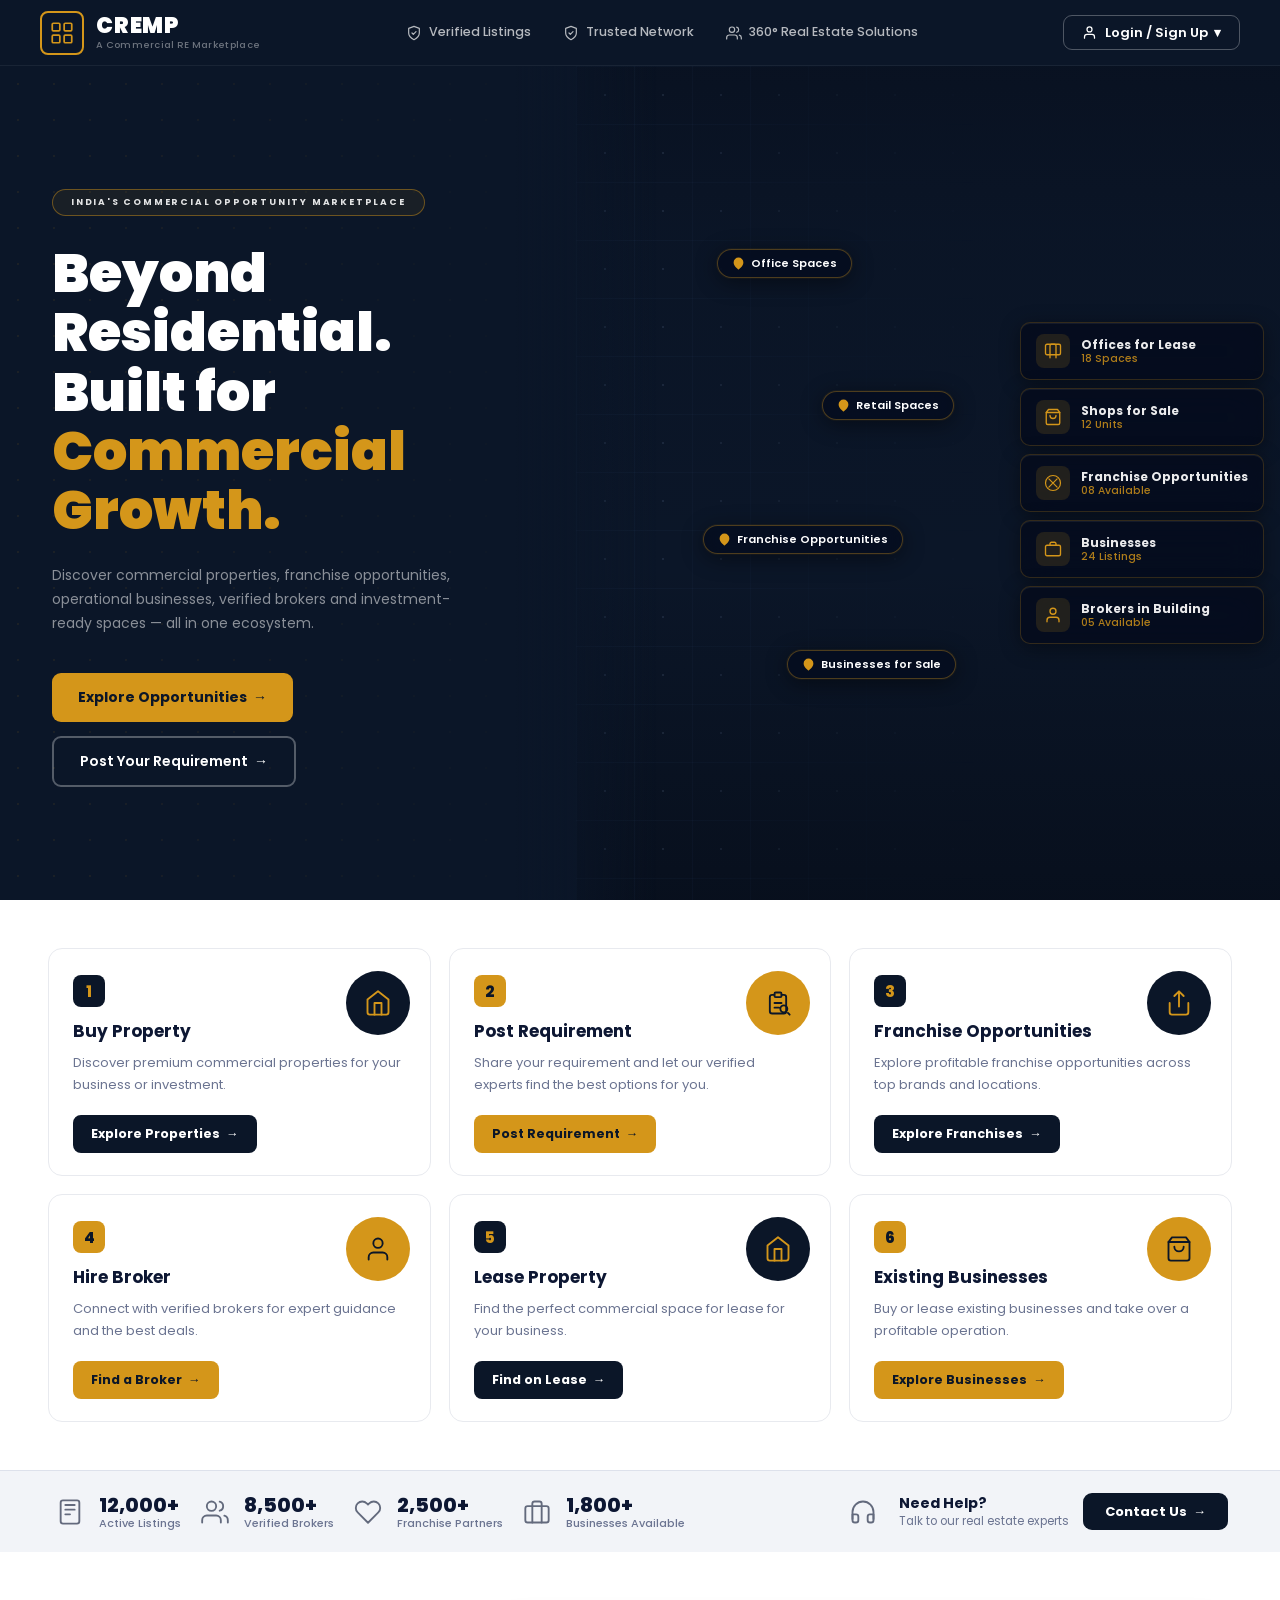
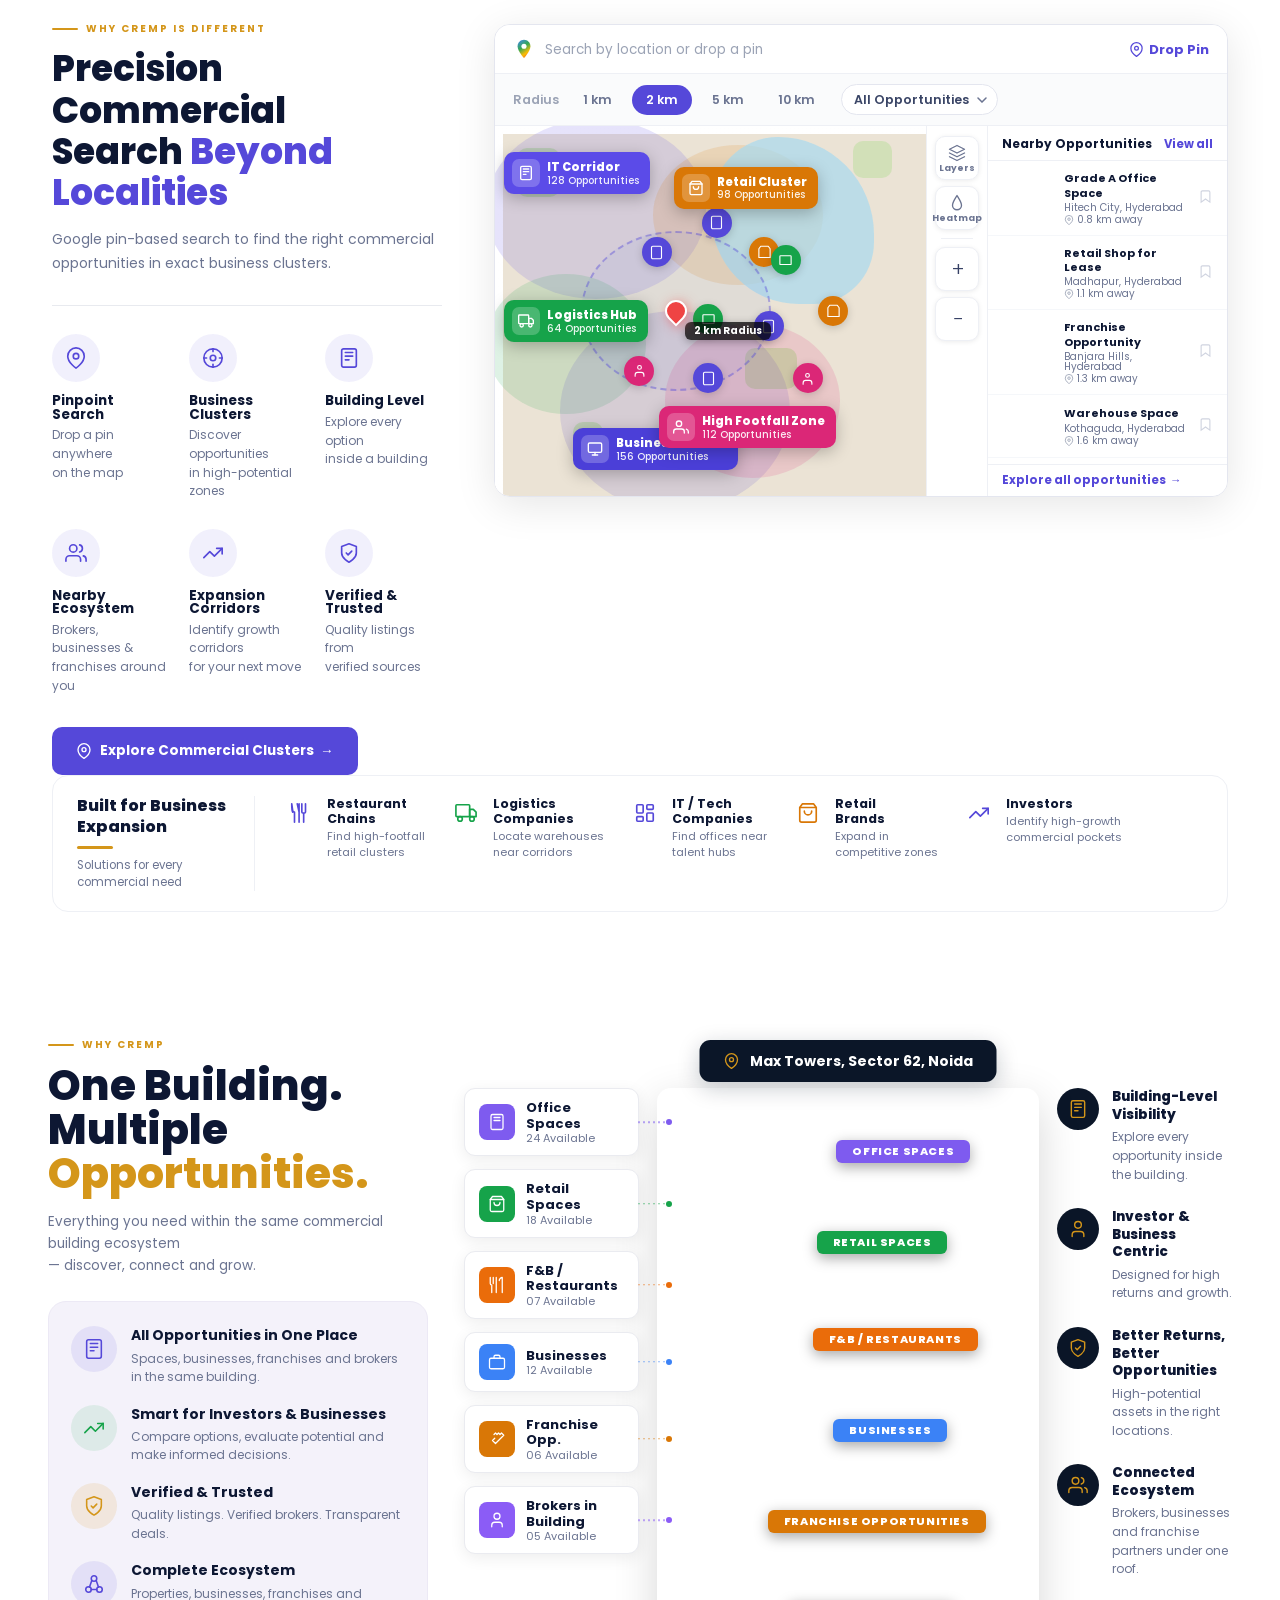
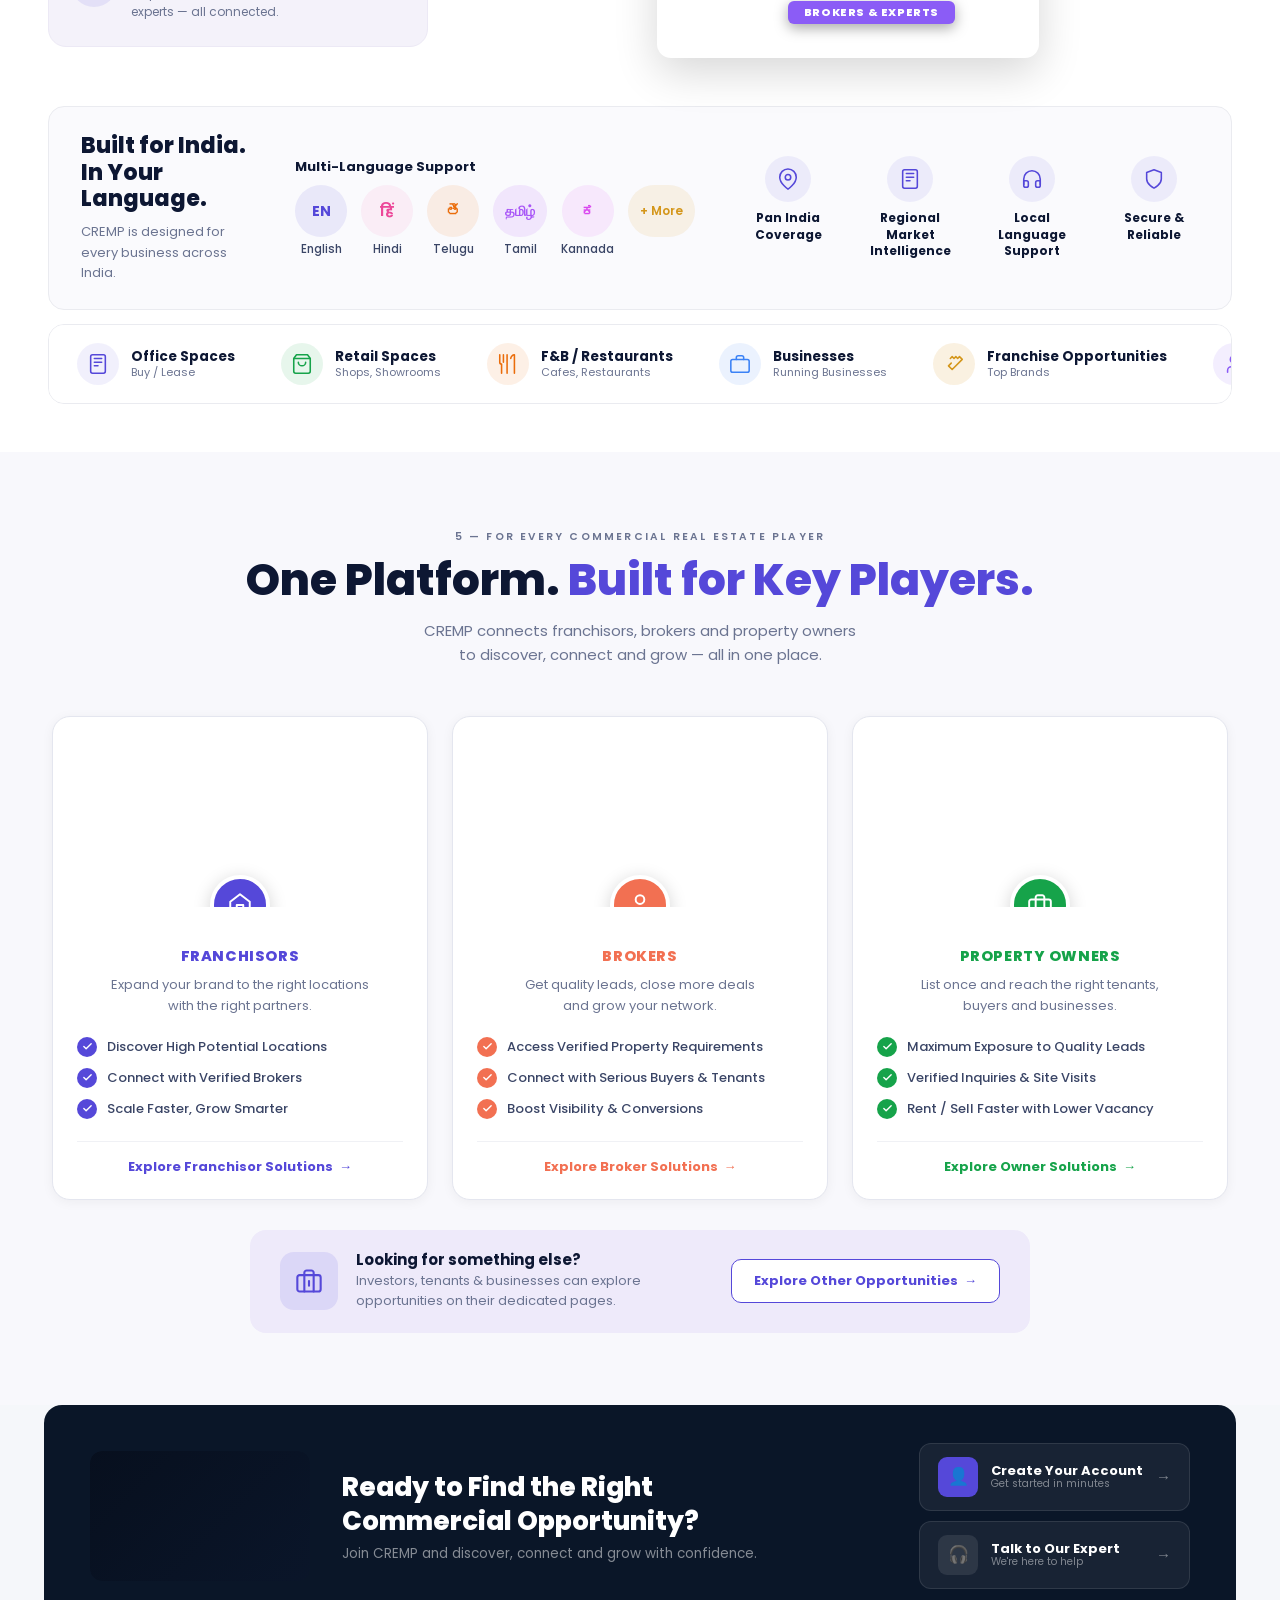
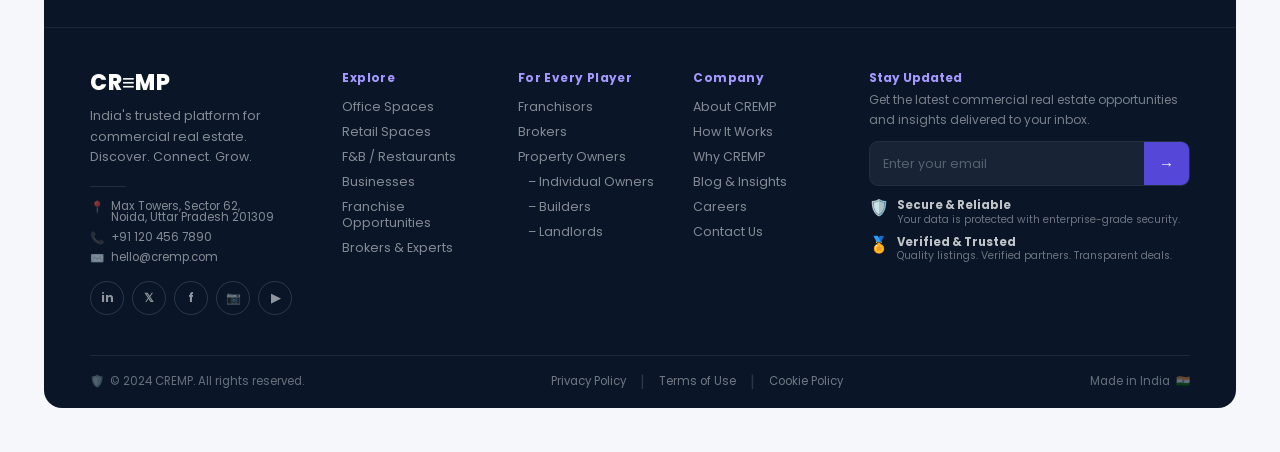
<file: cremp_homepage.html>
<!DOCTYPE html>
<html lang="en">
<head>
<meta charset="UTF-8">
<meta name="viewport" content="width=device-width, initial-scale=1.0">
<title>CREMP – A Commercial RE Marketplace</title>
<link href="https://fonts.googleapis.com/css2?family=Poppins:wght@400;500;600;700;800;900&display=swap" rel="stylesheet">
<style>
*,*::before,*::after{box-sizing:border-box;margin:0;padding:0}
html{scroll-behavior:smooth}
body{font-family:'Poppins',sans-serif;background:#fff;color:#0D1733;overflow-x:hidden;line-height:1}
a{text-decoration:none;color:inherit}
button{font-family:inherit;cursor:pointer}

:root{
  --c-nav:    #0B1628;
  --c-hero:   #0B1628;
  --c-footer: #0A1628;
  --c-gold:   #D4961A;
  --c-gold2:  #E8AA22;
  --c-purple: #5548D9;
  --c-purple2:#6655EE;
  --c-purpleL:#A599FF;
  --c-light:  #F5F7FA;
  --c-border: #E2E6EE;
  --c-t1:     #0D1733;
  --c-t2:     #3A4566;
  --c-t3:     #6B7491;
  --c-green:  #16A34A;
  --c-orange: #EA6C0A;
  --r-sm:8px;--r-md:12px;--r-lg:16px;--r-xl:20px;
  --sh-card:0 4px 24px rgba(0,0,0,.07);
  --sh-hover:0 8px 36px rgba(0,0,0,.11);
}
::-webkit-scrollbar{width:5px}
::-webkit-scrollbar-track{background:#0B1628}
::-webkit-scrollbar-thumb{background:#D4961A;border-radius:3px}

/* ═══ NAVBAR ═══ */
.navbar{
  position:sticky;top:0;z-index:1000;
  height:66px;background:#0B1628;
  border-bottom:1px solid rgba(255,255,255,.06);
  display:flex;align-items:center;justify-content:space-between;
  padding:0 40px;
}
.logo{display:flex;align-items:center;gap:12px}
.logo-box{
  width:44px;height:44px;border-radius:8px;
  border:2px solid var(--c-gold);
  display:grid;place-items:center;flex-shrink:0;
}
.logo-box svg{width:26px;height:26px;stroke:var(--c-gold);fill:none;stroke-width:1.6;stroke-linecap:round;stroke-linejoin:round}
.logo-copy{display:flex;flex-direction:column}
.logo-name{font-size:22px;font-weight:900;color:#fff;letter-spacing:.8px;line-height:1}
.logo-tagline{font-size:9.5px;font-weight:500;color:rgba(255,255,255,.4);letter-spacing:.3px;margin-top:3px}

.nav-mid{display:flex;align-items:center;gap:32px}
.nav-badge{display:flex;align-items:center;gap:7px;font-size:12.5px;font-weight:500;color:rgba(255,255,255,.7)}
.nav-badge svg{width:16px;height:16px;stroke:rgba(255,255,255,.7);fill:none;stroke-width:1.8;stroke-linecap:round;stroke-linejoin:round;flex-shrink:0}

.nav-login{
  display:flex;align-items:center;gap:8px;
  font-size:13px;font-weight:600;color:#fff;
  border:1.5px solid rgba(255,255,255,.28);
  border-radius:9px;padding:9px 18px;cursor:pointer;
  transition:border-color .2s,color .2s;
}
.nav-login svg{width:15px;height:15px;stroke:#fff;fill:none;stroke-width:2;stroke-linecap:round;stroke-linejoin:round;flex-shrink:0}
.nav-login:hover{border-color:var(--c-gold);color:var(--c-gold)}

/* ═══ HERO ═══ */
.hero{
  background:#0B1628;
  min-height:calc(100vh - 66px);
  display:grid;grid-template-columns:45fr 55fr;
  position:relative;overflow:hidden;
}
/* Subtle dot-grid texture on left panel */
.hero::before{
  content:'';position:absolute;left:0;top:0;width:55%;height:100%;
  background-image:radial-gradient(circle,rgba(212,150,26,.12) 1px,transparent 1px);
  background-size:36px 36px;
  pointer-events:none;z-index:1;
  -webkit-mask-image:linear-gradient(90deg,rgba(0,0,0,.7) 0%,transparent 90%);
  mask-image:linear-gradient(90deg,rgba(0,0,0,.7) 0%,transparent 90%);
}
/* Left text area */
.hero-left{
  padding:72px 36px 62px 52px;
  display:flex;flex-direction:column;justify-content:center;
  z-index:3;position:relative;
}
/* Blend edge into right photo */
.hero-left::after{
  content:'';
  position:absolute;right:-80px;top:0;bottom:0;width:140px;
  background:linear-gradient(90deg,#0B1628 0%,transparent 100%);
  z-index:1;pointer-events:none;
}

.hero-pill{
  display:inline-flex;align-items:center;
  border:1.5px solid rgba(212,150,26,.45);
  background:rgba(212,150,26,.07);
  color:rgba(255,255,255,.88);
  font-size:9px;font-weight:700;letter-spacing:1.8px;
  padding:8px 18px;border-radius:100px;
  width:fit-content;margin-bottom:28px;
}
.hero-h1{
  font-size:54px;font-weight:900;
  line-height:1.1;margin-bottom:22px;color:#fff;
}
.hero-h1 .gold{color:var(--c-gold)}
.hero-desc{
  font-size:14px;font-weight:400;line-height:1.72;
  color:rgba(255,255,255,.52);
  max-width:420px;margin-bottom:38px;
}
.hero-ctas{display:flex;gap:14px;flex-wrap:wrap;align-items:center}
.btn-gold{
  display:inline-flex;align-items:center;gap:8px;
  background:var(--c-gold);color:#0B1628;
  font-size:14px;font-weight:700;
  padding:14px 26px;border-radius:9px;border:none;cursor:pointer;
  transition:background .2s,transform .15s;
}
.btn-gold:hover{background:var(--c-gold2);transform:translateY(-1px)}
.btn-ghost{
  display:inline-flex;align-items:center;gap:8px;
  background:transparent;color:#fff;
  font-size:14px;font-weight:600;
  padding:13px 26px;border-radius:9px;
  border:2px solid rgba(255,255,255,.3);cursor:pointer;
  transition:border-color .2s;
}
.btn-ghost:hover{border-color:rgba(255,255,255,.65)}

/* Right — building photo */
.hero-right{position:relative;overflow:hidden;z-index:2}

.hero-map-bg{
  position:absolute;inset:0;
  background:url('https://images.unsplash.com/photo-1486406146926-c627a92ad1ab?w=1400&q=90&fit=crop') center 30% / cover no-repeat;
}
/* Left edge dark blend — stronger to merge text area */
.hero-map-bg::before{
  content:'';position:absolute;inset:0;
  background:linear-gradient(90deg,#0B1628 0%,rgba(11,22,40,.72) 22%,rgba(11,22,40,.28) 48%,rgba(11,22,40,.08) 68%,transparent 100%);
}
/* Subtle top/bottom vignette + slight overall darkening for card legibility */
.hero-map-bg::after{
  content:'';position:absolute;inset:0;
  background:linear-gradient(180deg,rgba(7,14,28,.55) 0%,rgba(7,14,28,.15) 20%,transparent 60%,rgba(5,10,20,.55) 100%);
}
/* Map network grid overlay */
.hero-building{
  position:absolute;inset:0;z-index:2;pointer-events:none;
  background-image:
    radial-gradient(circle,rgba(180,210,255,.2) 1.5px,transparent 1.5px),
    linear-gradient(rgba(120,170,255,.07) 1px,transparent 1px),
    linear-gradient(90deg,rgba(120,170,255,.07) 1px,transparent 1px);
  background-size:58px 58px,58px 58px,58px 58px;
  mask-image:linear-gradient(90deg,rgba(0,0,0,.65) 0%,rgba(0,0,0,.2) 35%,transparent 60%);
  -webkit-mask-image:linear-gradient(90deg,rgba(0,0,0,.65) 0%,rgba(0,0,0,.2) 35%,transparent 60%);
}

/* Map pin labels */
.map-pin{
  position:absolute;z-index:4;
  display:inline-flex;align-items:center;gap:6px;
  background:rgba(6,13,30,.82);
  -webkit-backdrop-filter:blur(12px) saturate(1.4);
  backdrop-filter:blur(12px) saturate(1.4);
  border:1px solid rgba(212,150,26,.35);
  color:#fff;font-size:11px;font-weight:600;
  padding:7px 14px;border-radius:100px;
  white-space:nowrap;box-shadow:0 4px 22px rgba(0,0,0,.45),0 0 0 1px rgba(212,150,26,.08);
  animation:pinBob 3s ease-in-out infinite;
}
.map-pin svg{width:13px;height:13px;fill:var(--c-gold);flex-shrink:0}
.hmp1{top:22%;left:20%;animation-delay:0s}
.hmp2{top:39%;left:35%;animation-delay:.55s}
.hmp3{top:55%;left:18%;animation-delay:1.1s}
.hmp4{top:70%;left:30%;animation-delay:1.65s}
@keyframes pinBob{0%,100%{transform:translateY(0)}50%{transform:translateY(-6px)}}

/* Side glassmorphism cards */
.hero-sidecards{
  position:absolute;right:16px;top:50%;transform:translateY(-50%);
  display:flex;flex-direction:column;gap:8px;z-index:5;
}
.hsc{
  background:rgba(5,12,28,.82);
  -webkit-backdrop-filter:blur(18px) saturate(1.5);
  backdrop-filter:blur(18px) saturate(1.5);
  border:1px solid rgba(212,150,26,.22);
  border-radius:10px;padding:11px 15px;
  display:flex;align-items:center;gap:11px;min-width:208px;
  cursor:pointer;animation:slideIn .5s ease both;
  box-shadow:0 4px 20px rgba(0,0,0,.4),inset 0 1px 0 rgba(255,255,255,.06);
  transition:background .2s,border-color .2s,box-shadow .2s;
}
.hsc:hover{background:rgba(12,24,52,.92);border-color:rgba(212,150,26,.5);box-shadow:0 6px 28px rgba(0,0,0,.5),inset 0 1px 0 rgba(255,255,255,.08)}
.hsc:nth-child(1){animation-delay:.18s}
.hsc:nth-child(2){animation-delay:.28s}
.hsc:nth-child(3){animation-delay:.38s}
.hsc:nth-child(4){animation-delay:.48s}
.hsc:nth-child(5){animation-delay:.58s}
@keyframes slideIn{from{opacity:0;transform:translateX(24px)}to{opacity:1;transform:translateX(0)}}
.hsc-ico{
  width:34px;height:34px;border-radius:8px;
  background:rgba(212,150,26,.14);
  display:grid;place-items:center;flex-shrink:0;
}
.hsc-ico svg{width:18px;height:18px;stroke:var(--c-gold);fill:none;stroke-width:1.8;stroke-linecap:round;stroke-linejoin:round}
.hsc-label{font-size:12px;font-weight:700;color:rgba(255,255,255,.92);line-height:1.2}
.hsc-count{font-size:10.5px;font-weight:500;color:rgba(212,150,26,.82);margin-top:2px}

/* ═══ QUICK ACTIONS ═══ */
.qa-wrap{background:#fff;padding:48px 48px 48px}
.qa-grid{display:grid;grid-template-columns:repeat(3,1fr);gap:18px}
.qa-card{
  border:1.5px solid #E8EAEF;border-radius:14px;
  padding:26px 24px 22px;position:relative;overflow:hidden;
  transition:box-shadow .22s,transform .18s;cursor:pointer;background:#fff;
}
.qa-card:hover{box-shadow:0 10px 36px rgba(0,0,0,.1);transform:translateY(-3px)}
.qa-num{
  width:32px;height:32px;border-radius:8px;
  font-size:15px;font-weight:800;
  display:grid;place-items:center;margin-bottom:14px;
}
.qa-num.dark{background:#0B1628;color:var(--c-gold)}
.qa-num.gold{background:var(--c-gold);color:#0B1628}
.qa-icon{
  position:absolute;right:20px;top:22px;
  width:64px;height:64px;border-radius:50%;
  display:grid;place-items:center;
}
.qa-icon.dark{background:#0B1628}
.qa-icon.dark svg{stroke:var(--c-gold);fill:none;stroke-width:1.6;stroke-linecap:round;stroke-linejoin:round}
.qa-icon.gold{background:var(--c-gold)}
.qa-icon.gold svg{stroke:#0B1628;fill:none;stroke-width:1.6;stroke-linecap:round;stroke-linejoin:round}
.qa-icon svg{width:28px;height:28px}
.qa-card h3{font-size:17px;font-weight:700;color:#0D1733;margin-bottom:10px;line-height:1.25}
.qa-card p{font-size:13px;color:#6B7491;line-height:1.65;margin-bottom:20px}
.qa-btn{
  display:inline-flex;align-items:center;gap:7px;
  font-size:12.5px;font-weight:700;
  padding:10px 18px;border-radius:8px;border:none;cursor:pointer;
  transition:opacity .2s,transform .15s;
}
.qa-btn.dark{background:#0B1628;color:#fff}
.qa-btn.gold{background:var(--c-gold);color:#0B1628}
.qa-btn:hover{opacity:.86;transform:translateY(-1px)}

/* ═══ STATS BAR ═══ */
.stats-bar{
  background:#F2F4F8;border-top:1px solid #DDE1EB;
  padding:22px 52px;
  display:flex;align-items:center;justify-content:space-between;
  gap:16px;flex-wrap:wrap;
}
.stat{display:flex;align-items:center;gap:11px}
.stat-ico{width:36px;height:36px;display:grid;place-items:center;flex-shrink:0}
.stat-ico svg{width:28px;height:28px;stroke:#0D1733;fill:none;stroke-width:1.6;stroke-linecap:round;stroke-linejoin:round;opacity:.62}
.stat-num{font-size:20px;font-weight:800;color:#0D1733;line-height:1}
.stat-lbl{font-size:11px;font-weight:500;color:#6B7491;margin-top:3px}
.stat-cta{display:flex;align-items:center;gap:14px;margin-left:auto}
.stat-cta-copy strong{font-size:14.5px;font-weight:700;color:#0D1733;display:block;line-height:1.2}
.stat-cta-copy span{font-size:11.5px;color:#6B7491}
.btn-dark{
  display:inline-flex;align-items:center;gap:7px;
  background:#0B1628;color:#fff;
  font-size:13px;font-weight:700;
  padding:12px 22px;border-radius:9px;
  transition:background .2s;
}
.btn-dark:hover{background:#5548D9}

/* animation & responsive — consolidated at end of stylesheet */
.sec-tag{
  display:flex;align-items:center;gap:8px;
  font-size:10px;font-weight:700;letter-spacing:2px;
  color:var(--c-gold);margin-bottom:14px;
}
.sec-tag::before{
  content:'';display:block;
  width:26px;height:2px;
  background:var(--c-gold);border-radius:2px;
}
.sec-h2{
  font-size:36px;font-weight:800;line-height:1.15;
  color:var(--c-t1);margin-bottom:14px;
}
.sec-h2 .purple{color:var(--c-purple)}
.sec-h2 .gold{color:var(--c-gold)}
.sec-p{
  font-size:14px;font-weight:400;line-height:1.7;
  color:var(--c-t3);margin-bottom:30px;
  max-width:440px;
}

/*══════════════════════════════════════════════
/*══════════════════════════════════════════════
  5. SECTION 2 — PRECISION MAP  (exact screenshot)
══════════════════════════════════════════════*/
.s2{background:#fff;padding:72px 52px 0}
.s2-inner{display:grid;grid-template-columns:390px 1fr;gap:52px;align-items:start}

/* Left panel */
.s2-divider{height:1px;background:#E8EAEF;margin:22px 0 28px}
.feat-grid{display:grid;grid-template-columns:1fr 1fr 1fr;gap:28px 20px;margin-bottom:32px}
.feat-item{display:flex;flex-direction:column;gap:0}
.feat-ico-wrap{width:48px;height:48px;border-radius:50%;background:rgba(85,72,217,.08);display:grid;place-items:center;margin-bottom:12px}
.feat-ico-wrap svg{width:22px;height:22px;stroke:var(--c-purple);fill:none;stroke-width:1.8;stroke-linecap:round;stroke-linejoin:round}
.feat-name{font-size:13.5px;font-weight:700;color:var(--c-t1);margin-bottom:5px}
.feat-desc{font-size:12px;font-weight:400;color:var(--c-t3);line-height:1.55}

.btn-purple{display:inline-flex;align-items:center;gap:8px;background:var(--c-purple);color:#fff;font-size:13.5px;font-weight:700;padding:14px 24px;border-radius:10px;border:none;cursor:pointer;transition:background .2s}
.btn-purple svg{width:16px;height:16px;stroke:#fff;fill:none;stroke-width:2;stroke-linecap:round;stroke-linejoin:round}
.btn-purple:hover{background:var(--c-purple2)}

/* Map Widget container */
.map-widget{border-radius:16px;overflow:hidden;border:1px solid #E4E6EF;box-shadow:0 8px 40px rgba(0,0,0,.1);background:#fff}

/* Search bar */
.mw-search{display:flex;align-items:center;justify-content:space-between;padding:13px 18px;background:#fff;border-bottom:1px solid #EEF0F5;gap:12px}
.mw-search-l{display:flex;align-items:center;gap:10px;flex:1}
.gmaps-ico{width:22px;height:22px;flex-shrink:0}
.mw-search-l p{font-size:13.5px;font-weight:400;color:#9BA3B5}
.mw-drop{display:flex;align-items:center;gap:5px;color:var(--c-purple);font-size:13px;font-weight:700;cursor:pointer;white-space:nowrap}
.mw-drop svg{width:15px;height:15px;stroke:var(--c-purple);fill:none;stroke-width:2;stroke-linecap:round;stroke-linejoin:round}

/* Radius bar */
.mw-radius{display:flex;align-items:center;gap:6px;padding:10px 18px;background:#FAFBFC;border-bottom:1px solid #EEF0F5;overflow-x:auto}
.mw-rlbl{font-size:12.5px;font-weight:600;color:#9BA3B5;white-space:nowrap;margin-right:4px}
.rad{padding:6px 14px;border-radius:100px;font-size:12.5px;font-weight:600;border:none;cursor:pointer;background:transparent;color:#6B7491;transition:all .15s;white-space:nowrap;font-family:inherit}
.rad.on{background:var(--c-purple);color:#fff}
.rad:not(.on):hover{background:#EEF0F5}
.mw-sel{margin-left:6px;padding:6px 28px 6px 12px;border-radius:100px;border:1.5px solid #E4E6EF;font-size:12.5px;font-weight:600;color:#3A4566;background:#fff url("data:image/svg+xml,%3Csvg xmlns='http://www.w3.org/2000/svg' width='10' height='6'%3E%3Cpath d='M1 1l4 4 4-4' stroke='%236B7491' stroke-width='1.5' fill='none' stroke-linecap='round'/%3E%3C/svg%3E") no-repeat right 10px center;-webkit-appearance:none;font-family:inherit;cursor:pointer}

/* Map body row */
.mw-body{display:flex;position:relative;height:370px;overflow:hidden}

/* Google Maps-style canvas */
.mw-canvas{flex:1;position:relative;overflow:hidden;background:#EBE3D5}
/* Roads */
.mw-canvas::before{
  content:'';position:absolute;inset:0;
  background:
    linear-gradient(rgba(255,255,255,.95) 0,rgba(255,255,255,.95) 8px,transparent 8px) 0 35%/100% 100%,
    linear-gradient(rgba(255,255,255,.95) 0,rgba(255,255,255,.95) 8px,transparent 8px) 0 58%/100% 100%,
    linear-gradient(rgba(255,255,255,.85) 0,rgba(255,255,255,.85) 5px,transparent 5px) 0 22%/100% 100%,
    linear-gradient(rgba(255,255,255,.85) 0,rgba(255,255,255,.85) 5px,transparent 5px) 0 78%/100% 100%,
    linear-gradient(90deg,rgba(255,255,255,.95) 0,rgba(255,255,255,.95) 8px,transparent 8px) 28% 0/100% 100%,
    linear-gradient(90deg,rgba(255,255,255,.95) 0,rgba(255,255,255,.95) 8px,transparent 8px) 52% 0/100% 100%,
    linear-gradient(90deg,rgba(255,255,255,.85) 0,rgba(255,255,255,.85) 5px,transparent 5px) 14% 0/100% 100%,
    linear-gradient(90deg,rgba(255,255,255,.85) 0,rgba(255,255,255,.85) 5px,transparent 5px) 68% 0/100% 100%,
    linear-gradient(90deg,rgba(255,255,255,.75) 0,rgba(255,255,255,.75) 3px,transparent 3px) 80% 0/100% 100%;
}
/* Water body */
.mw-canvas::after{content:'';position:absolute;top:3%;left:50%;width:38%;height:45%;background:rgba(168,218,240,.7);border-radius:42% 60% 38% 55%}
/* Parks */
.map-park{position:absolute;border-radius:10px;background:rgba(186,222,156,.65)}
.mpk1{top:6%;left:5%;width:10%;height:13%}
.mpk2{top:60%;left:58%;width:12%;height:11%}
.mpk3{top:80%;left:18%;width:7%;height:9%}
.mpk4{top:4%;right:8%;width:9%;height:10%;background:rgba(186,222,156,.5)}

/* Zone circles */
.map-zone{position:absolute;border-radius:50%;pointer-events:none}
.mz-it  {width:220px;height:180px;top:-2%;left:-2%;background:rgba(100,80,230,.16)}
.mz-ret {width:170px;height:140px;top:5%;right:24%;background:rgba(217,119,6,.14)}
.mz-log {width:160px;height:140px;top:40%;left:-2%;background:rgba(22,163,74,.14)}
.mz-biz {width:230px;height:200px;bottom:-4%;left:15%;background:rgba(70,60,200,.13)}
.mz-foot{width:175px;height:155px;bottom:5%;right:20%;background:rgba(219,39,119,.14)}
.mz-center{width:190px;height:160px;top:50%;left:42%;transform:translate(-50%,-50%);background:rgba(100,140,220,.08);border:2px dashed rgba(85,72,217,.4);z-index:2}

/* Red center pin */
.rad-dot{position:absolute;top:50%;left:42%;transform:translate(-50%,-50%);z-index:6}
.rd-inner{width:22px;height:22px;background:#EF4444;border-radius:50% 50% 50% 0;transform:rotate(-45deg);box-shadow:0 3px 12px rgba(239,68,68,.55);border:2.5px solid #fff}
.rad-lbl{position:absolute;top:53%;left:44%;background:rgba(0,0,0,.75);color:#fff;font-size:10px;font-weight:700;padding:4px 9px;border-radius:6px;white-space:nowrap;z-index:5;box-shadow:0 2px 8px rgba(0,0,0,.3)}

/* Cluster badges — with icon + name + count */
.cluster{position:absolute;z-index:5;display:flex;align-items:center;gap:7px;padding:7px 11px 7px 8px;border-radius:10px;color:#fff;box-shadow:0 4px 16px rgba(0,0,0,.25);cursor:pointer;transition:transform .15s;white-space:nowrap}
.cluster:hover{transform:scale(1.05)}
.cluster-ico{width:28px;height:28px;border-radius:7px;background:rgba(255,255,255,.22);display:grid;place-items:center;flex-shrink:0}
.cluster-ico svg{width:16px;height:16px;stroke:#fff;fill:none;stroke-width:2;stroke-linecap:round;stroke-linejoin:round}
.cl-name{font-size:11.5px;font-weight:800;line-height:1.2}
.cl-cnt{font-size:10px;font-weight:500;opacity:.9;margin-top:1px}
.cl-it  {background:#5B4BE8;top:7%;left:2%}
.cl-ret {background:#D97706;top:11%;right:25%}
.cl-log {background:#16A34A;top:47%;left:2%}
.cl-biz {background:#4B3FD8;bottom:7%;left:18%}
.cl-foot{background:#DB2777;bottom:13%;right:21%}

/* Scattered property icons */
.mico{position:absolute;z-index:4;width:30px;height:30px;border-radius:50%;background:#fff;display:grid;place-items:center;box-shadow:0 2px 8px rgba(0,0,0,.18);cursor:pointer;transition:transform .15s}
.mico:hover{transform:scale(1.2)}
.mico svg{width:15px;height:15px;stroke-width:1.8;stroke-linecap:round;stroke-linejoin:round;fill:none}
.mico.pu{background:#5548D9}.mico.pu svg{stroke:#fff}
.mico.am{background:#D97706}.mico.am svg{stroke:#fff}
.mico.gr{background:#16A34A}.mico.gr svg{stroke:#fff}
.mico.pk{background:#DB2777}.mico.pk svg{stroke:#fff}
.mico.wh svg{stroke:#5548D9}

/* Map controls */
.mw-ctrls{display:flex;flex-direction:column;gap:6px;padding:10px 8px;background:#fff;border-left:1px solid #EEF0F5;z-index:6;flex-shrink:0}
.mc{width:44px;height:44px;border-radius:10px;background:#fff;border:1px solid #EEF0F5;display:flex;flex-direction:column;align-items:center;justify-content:center;gap:2px;cursor:pointer;box-shadow:0 1px 5px rgba(0,0,0,.08);transition:background .15s;font-size:9px;font-weight:700;color:#6B7491}
.mc:hover{background:#F5F7FA}
.mc svg{width:18px;height:18px;stroke:#6B7491;fill:none;stroke-width:1.8;stroke-linecap:round;stroke-linejoin:round}
.mc-sep{height:1px;background:#EEF0F5;margin:2px 6px}
.mc-plus,.mc-minus{font-size:20px;font-weight:300;line-height:1;color:#374266;letter-spacing:-1px}

/* Nearby sidebar */
.mw-sidebar{width:240px;background:#fff;border-left:1px solid #EEF0F5;display:flex;flex-direction:column;z-index:5;flex-shrink:0}
.ms-hdr{padding:12px 14px 10px;display:flex;justify-content:space-between;align-items:center;border-bottom:1px solid #EEF0F5}
.ms-hdr-t{font-size:12px;font-weight:700;color:#0D1733}
.ms-hdr a{font-size:11.5px;color:var(--c-purple);font-weight:700}
.ms-list{flex:1;overflow-y:auto}
.ms-row{display:flex;align-items:center;gap:10px;padding:10px 14px;border-bottom:1px solid #F5F7FA;cursor:pointer;transition:background .15s}
.ms-row:hover{background:#F8F9FB}
.ms-thumb{width:52px;height:42px;border-radius:8px;flex-shrink:0;overflow:hidden;background-size:cover !important;background-position:center !important}
.ms-info{flex:1;min-width:0}
.ms-name{font-size:11px;font-weight:700;color:#0D1733;line-height:1.3;margin-bottom:3px}
.ms-city{font-size:10px;color:#6B7491;margin-bottom:2px}
.ms-dist{display:flex;align-items:center;gap:3px;font-size:10px;color:#6B7491}
.ms-dist svg{width:10px;height:10px;stroke:#9BA3B5;fill:none;stroke-width:2;flex-shrink:0}
.ms-bk svg{width:15px;height:15px;stroke:#D0D4E0;fill:none;stroke-width:1.8;flex-shrink:0}
.ms-foot{padding:10px 14px;border-top:1px solid #EEF0F5}
.ms-foot a{font-size:11.5px;font-weight:700;color:var(--c-purple);display:flex;align-items:center;gap:5px}

/* Bottom biz bar */
.biz-bar{background:#fff;border-top:1px solid #EEF0F5;padding:20px 24px;display:flex;align-items:flex-start;gap:0}
.bb-title{flex-shrink:0;padding-right:28px;border-right:1px solid #EEF0F5;margin-right:28px;min-width:148px}
.bb-title h4{font-size:16px;font-weight:800;color:#0D1733;line-height:1.3;margin-bottom:8px}
.bb-title-line{width:36px;height:3px;background:#D4961A;border-radius:2px;margin-bottom:8px}
.bb-title p{font-size:11.5px;color:#6B7491;line-height:1.5}
.bb-items{display:flex;gap:24px;flex-wrap:wrap;flex:1;align-items:flex-start}
.bb-item{display:flex;align-items:flex-start;gap:10px;flex-shrink:0}
.bb-ico{width:34px;height:34px;display:grid;place-items:center;flex-shrink:0}
.bb-ico svg{width:22px;height:22px;fill:none;stroke-width:1.8;stroke-linecap:round;stroke-linejoin:round}
.bb-ico.green svg{stroke:#16A34A}
.bb-ico.indigo svg{stroke:#5548D9}
.bb-ico.amber svg{stroke:#D97706}
.bbn{font-size:12.5px;font-weight:700;color:#0D1733;margin-bottom:3px;line-height:1.2}
.bbd{font-size:11px;color:#6B7491;line-height:1.45}
/*══════════════════════════════════════════════
  6. SECTION 3 — ONE BUILDING  (pixel-perfect)
══════════════════════════════════════════════*/
.s3{background:#fff;padding:48px 48px 0}

/* 2-column grid: left-text+features | right building photo */
.s3-grid{
  display:grid;
  grid-template-columns:380px 1fr;
  gap:36px;
  align-items:start;
  position:relative;
}

/* LEFT — text + feature card */
.s3-left{display:flex;flex-direction:column;gap:24px}
.s3-left .sec-tag{margin-bottom:14px}
.s3-left .sec-h2{font-size:42px;font-weight:800;line-height:1.05;margin-bottom:14px;color:var(--c-t1)}
.s3-left .sec-h2 .gold{color:var(--c-gold)}
.s3-left .sec-p{font-size:13.5px;color:var(--c-t3);line-height:1.65;margin-bottom:0;max-width:none}

/* Feature card */
.s3-feats-card{
  background:#F4F2FA;
  border-radius:18px;
  padding:24px 22px;
  border:1px solid #ECE9F5;
}
.s3-feats{display:flex;flex-direction:column;gap:18px}
.s3-feat{display:flex;align-items:flex-start;gap:14px}
.s3-feat-ico{
  width:46px;height:46px;border-radius:50%;
  background:rgba(85,72,217,.1);
  display:grid;place-items:center;flex-shrink:0;
}
.s3-feat-ico svg{width:22px;height:22px;stroke:var(--c-purple);fill:none;stroke-width:1.7;stroke-linecap:round;stroke-linejoin:round}
.s3-feat-ico.green{background:rgba(22,163,74,.1)}
.s3-feat-ico.green svg{stroke:var(--c-green)}
.s3-feat-ico.amber{background:rgba(212,150,26,.13)}
.s3-feat-ico.amber svg{stroke:var(--c-gold)}
.s3-feat-name{font-size:14px;font-weight:700;color:var(--c-t1);margin-bottom:5px;line-height:1.3}
.s3-feat-desc{font-size:12px;font-weight:400;color:var(--c-t3);line-height:1.55}

/* RIGHT — building visualization area */
.bldg-area{
  position:relative;
  display:grid;
  grid-template-columns:175px 1fr 175px;
  gap:18px;
  align-items:start;
  padding-top:12px;
}

/* Address pill — absolutely positioned at top of building image */
.bldg-addr{
  position:absolute;
  top:0;left:50%;transform:translateX(-50%);
  background:#0B1628;color:#fff;
  padding:13px 24px;border-radius:11px;
  display:inline-flex;align-items:center;gap:10px;
  font-size:14px;font-weight:700;
  box-shadow:0 6px 22px rgba(11,22,40,.22);
  z-index:10;white-space:nowrap;
}
.bldg-addr svg{width:16px;height:16px;stroke:var(--c-gold);fill:none;stroke-width:2;stroke-linecap:round;stroke-linejoin:round;flex-shrink:0}

/* Center column with building image */
.bldg-photo-wrap{
  position:relative;
  border-radius:14px;overflow:hidden;
  height:570px;
  box-shadow:0 14px 44px rgba(0,0,0,.16);
  background:url('https://images.unsplash.com/photo-1497366216548-37526070297c?w=900&q=85&fit=crop') center / cover no-repeat;
  margin-top:36px;
}

/* Floor banners overlaid on building */
.bldg-floor-lbl{
  position:absolute;
  padding:6px 16px;border-radius:6px;
  color:#fff;font-size:11px;font-weight:800;letter-spacing:.6px;
  text-transform:uppercase;
  box-shadow:0 4px 14px rgba(0,0,0,.35);
  z-index:3;white-space:nowrap;
}
.bfl-1{background:#7E5BEF;top:9%;right:18%}
.bfl-2{background:#16A34A;top:25%;right:24%}
.bfl-3{background:#EA6C0A;top:42%;right:16%}
.bfl-4{background:#3B82F6;top:58%;right:24%}
.bfl-5{background:#D97706;top:74%;right:14%}
.bfl-6{background:#8B5CF6;bottom:6%;right:22%}

/* Floor tag list (left column) */
.floor-list{display:flex;flex-direction:column;gap:13px;padding-top:36px;position:relative;z-index:5}
.floor-tag{
  background:#fff;border:1px solid #EAEBF0;
  border-radius:11px;padding:11px 14px;
  display:flex;align-items:center;gap:11px;
  box-shadow:0 4px 16px rgba(0,0,0,.07);
  cursor:pointer;transition:transform .15s,box-shadow .15s;
  position:relative;
}
.floor-tag:hover{transform:translateY(-2px);box-shadow:0 8px 22px rgba(0,0,0,.11)}

/* Dotted connector line going right from each tag */
.floor-tag::after{
  content:'';
  position:absolute;
  left:100%;top:50%;transform:translateY(-50%);
  width:30px;height:1.5px;
  background-image:linear-gradient(to right,currentColor 50%,transparent 50%);
  background-size:5px 1.5px;background-repeat:repeat-x;
  opacity:.55;
}
/* Round dot on the line tip */
.floor-tag::before{
  content:'';
  position:absolute;
  left:calc(100% + 28px);top:50%;transform:translateY(-50%);
  width:6px;height:6px;border-radius:50%;
  background:currentColor;
}

.ftag-ico{
  width:36px;height:36px;border-radius:8px;
  display:grid;place-items:center;flex-shrink:0;
}
.ftag-ico svg{width:18px;height:18px;stroke:#fff;fill:none;stroke-width:1.7;stroke-linecap:round;stroke-linejoin:round}
.ft-purple{color:#7E5BEF}.ft-purple .ftag-ico{background:#7E5BEF}
.ft-green {color:#16A34A}.ft-green  .ftag-ico{background:#16A34A}
.ft-orange{color:#EA6C0A}.ft-orange .ftag-ico{background:#EA6C0A}
.ft-blue  {color:#3B82F6}.ft-blue   .ftag-ico{background:#3B82F6}
.ft-amber {color:#D97706}.ft-amber  .ftag-ico{background:#D97706}
.ft-violet{color:#8B5CF6}.ft-violet .ftag-ico{background:#8B5CF6}

.ftag-text{display:flex;flex-direction:column;gap:2px}
.ftag-name{font-size:13px;font-weight:700;color:var(--c-t1);line-height:1.2}
.ftag-cnt{font-size:11px;color:var(--c-t3)}

/* Right column - benefits */
.s3r-list{display:flex;flex-direction:column;gap:24px;padding-top:36px}
.s3r-item{display:flex;align-items:flex-start;gap:13px}
.s3r-ico{
  width:42px;height:42px;border-radius:50%;
  background:#0B1628;
  display:grid;place-items:center;flex-shrink:0;
}
.s3r-ico svg{width:20px;height:20px;stroke:var(--c-gold);fill:none;stroke-width:1.7;stroke-linecap:round;stroke-linejoin:round}
.s3r-name{font-size:13.5px;font-weight:800;color:var(--c-t1);margin-bottom:5px;line-height:1.3}
.s3r-desc{font-size:12px;color:var(--c-t3);line-height:1.55}

/* ─── BUILT FOR INDIA bar ─── */
.india-bar{
  margin:48px 48px 0;
  background:#FAFAFD;border:1px solid #EAEBF0;
  border-radius:16px;
  padding:26px 32px;
  display:grid;
  grid-template-columns:auto auto 1fr;
  gap:48px;align-items:center;
}
.india-l h3{font-size:22px;font-weight:800;line-height:1.2;color:var(--c-t1);margin-bottom:10px}
.india-l p{font-size:13px;color:var(--c-t3);line-height:1.55}

.india-langs-wrap{display:flex;flex-direction:column;gap:12px}
.india-langs-h{font-size:13px;font-weight:700;color:var(--c-t1)}
.india-chips{display:flex;gap:14px;align-items:flex-start}
.ich{display:flex;flex-direction:column;align-items:center;gap:7px;cursor:pointer}
.ich-circle{
  min-width:52px;height:52px;padding:0 12px;
  border-radius:100px;
  display:grid;place-items:center;
  font-size:14px;font-weight:700;white-space:nowrap;
}
.ich-circle.en  {background:rgba(85,72,217,.1);color:var(--c-purple)}
.ich-circle.hi  {background:rgba(244,114,182,.1);color:#EC4899}
.ich-circle.te  {background:rgba(234,108,10,.1);color:var(--c-orange)}
.ich-circle.ta  {background:rgba(168,85,247,.12);color:#A855F7}
.ich-circle.ka  {background:rgba(217,70,239,.1);color:#D946EF}
.ich-circle.more{background:rgba(212,150,26,.1);color:var(--c-gold);font-size:12px;font-weight:600}
.ich-lbl{font-size:11.5px;color:var(--c-t2);font-weight:500}

.india-feats{display:flex;gap:32px;justify-content:flex-end;align-items:flex-start}
.if-item{display:flex;flex-direction:column;align-items:center;gap:8px;text-align:center;min-width:90px}
.if-ico{
  width:46px;height:46px;border-radius:50%;
  background:rgba(85,72,217,.08);
  display:grid;place-items:center;
}
.if-ico svg{width:22px;height:22px;stroke:var(--c-purple);fill:none;stroke-width:1.7;stroke-linecap:round;stroke-linejoin:round}
.if-name{font-size:12px;font-weight:700;color:var(--c-t1);line-height:1.4}

/* ─── Category bar ─── */
.cat-bar-outer{padding:14px 48px 48px;background:#fff}
.cat-bar{
  background:#fff;border:1px solid #EAEBF0;border-radius:16px;
  padding:18px 28px;
  display:flex;align-items:center;gap:46px;
  overflow-x:auto;white-space:nowrap;
}
.cat{display:flex;align-items:center;gap:12px;flex-shrink:0;cursor:pointer}
.cat-ico{
  width:42px;height:42px;border-radius:50%;
  display:grid;place-items:center;flex-shrink:0;
}
.cat-ico svg{width:22px;height:22px;fill:none;stroke-width:1.7;stroke-linecap:round;stroke-linejoin:round}
.cat-ico.purple{background:rgba(85,72,217,.08)} .cat-ico.purple svg{stroke:var(--c-purple)}
.cat-ico.green {background:rgba(22,163,74,.1)} .cat-ico.green svg{stroke:var(--c-green)}
.cat-ico.orange{background:rgba(234,108,10,.1)} .cat-ico.orange svg{stroke:var(--c-orange)}
.cat-ico.blue  {background:rgba(59,130,246,.1)} .cat-ico.blue svg{stroke:#3B82F6}
.cat-ico.amber {background:rgba(212,150,26,.13)} .cat-ico.amber svg{stroke:var(--c-gold)}
.cat-ico.violet{background:rgba(139,92,246,.1)} .cat-ico.violet svg{stroke:#8B5CF6}
.cat-name{font-size:13.5px;font-weight:700;color:var(--c-t1);line-height:1.2}
.cat-desc{font-size:11px;color:var(--c-t3);margin-top:2px}

/*══════════════════════════════════════════════
  7. SECTION 4 — KEY PLAYERS  (pixel-perfect)
══════════════════════════════════════════════*/
.s4{
  background:#F8F8FC;
  padding:80px 52px 72px;
}

/* Header */
.s4-hdr{text-align:center;margin-bottom:48px}
.s4-supertag{
  font-size:10.5px;font-weight:600;letter-spacing:2.2px;
  color:var(--c-t3);margin-bottom:14px;display:block;
  text-transform:uppercase;
}
.s4-h2{
  font-size:44px;font-weight:800;
  line-height:1.1;margin-bottom:14px;
  color:var(--c-t1);
}
.s4-h2 .purple{color:var(--c-purple)}
.s4-sub{
  font-size:15px;font-weight:400;
  color:var(--c-t3);line-height:1.65;
}

/* Cards grid */
.players{
  display:grid;grid-template-columns:repeat(3,1fr);
  gap:24px;margin-bottom:30px;
}

.pcard{
  background:#fff;
  border-radius:18px;overflow:visible;
  border:1.5px solid #E4E6EF;
  box-shadow:0 2px 12px rgba(0,0,0,.05);
  transition:box-shadow .22s,transform .18s;
  cursor:pointer;position:relative;
}
.pcard:hover{
  box-shadow:0 16px 48px rgba(0,0,0,.12);
  transform:translateY(-5px);
}

/* Photo area — NO dark overlay so photo shows clearly */
.pc-img{
  height:190px;
  border-radius:16px 16px 0 0;
  overflow:hidden;
  position:relative;
  background-size:cover !important;
  background-position:center center !important;
}
/* No overlay — clean photo */
.pc-img::before{display:none}

.pc-img.fr{
  background:url('https://images.unsplash.com/photo-1517248135467-4c7edcad34c4?w=800&q=80&fit=crop');
}
.pc-img.br{
  background:url('https://images.unsplash.com/photo-1521791136064-7986c2920216?w=800&q=80&fit=crop');
}
.pc-img.ow{
  background:url('https://images.unsplash.com/photo-1545324418-cc1a3fa10c00?w=800&q=80&fit=crop');
}

/* Badge — overlapping the photo bottom edge */
.pc-badge{
  position:absolute;
  bottom:-28px;left:50%;
  transform:translateX(-50%);
  width:60px;height:60px;
  border-radius:50%;
  border:4px solid #fff;
  display:grid;place-items:center;
  box-shadow:0 4px 18px rgba(0,0,0,.18);
  z-index:4;
}
.pc-badge svg{
  width:26px;height:26px;
  stroke:#fff;fill:none;
  stroke-width:1.8;stroke-linecap:round;stroke-linejoin:round;
}
.pc-badge.fr{background:var(--c-purple)}
.pc-badge.br{background:#F27052}
.pc-badge.ow{background:var(--c-green)}

/* Card body */
.pc-body{padding:42px 24px 26px}

.pc-role{
  font-size:14.5px;font-weight:800;
  text-align:center;margin-bottom:10px;
  letter-spacing:.6px;text-transform:uppercase;
}
.pc-role.fr{color:var(--c-purple)}
.pc-role.br{color:#F27052}
.pc-role.ow{color:var(--c-green)}

.pc-tagline{
  font-size:13px;font-weight:400;color:var(--c-t3);
  text-align:center;line-height:1.65;
  margin-bottom:20px;
}

/* Bullet list with filled colored check circles */
.pc-list{
  list-style:none;
  display:flex;flex-direction:column;gap:11px;
  margin-bottom:22px;
  padding:0;
}
.pc-list li{
  display:flex;align-items:center;gap:10px;
  font-size:13px;font-weight:500;color:var(--c-t2);line-height:1.35;
}
.pc-check{
  width:20px;height:20px;border-radius:50%;
  display:grid;place-items:center;flex-shrink:0;
}
.pc-check svg{
  width:11px;height:11px;
  stroke:#fff;fill:none;stroke-width:3;stroke-linecap:round;stroke-linejoin:round;
}
.pc-check.fr{background:var(--c-purple)}
.pc-check.br{background:#F27052}
.pc-check.ow{background:var(--c-green)}

/* Divider before link */
.pc-divider{height:1px;background:#F0F1F5;margin-bottom:18px}

.pc-link{
  display:flex;align-items:center;justify-content:center;gap:6px;
  font-size:13px;font-weight:700;
}
.pc-link.fr{color:var(--c-purple)}
.pc-link.br{color:#F27052}
.pc-link.ow{color:var(--c-green)}
.pc-link:hover{text-decoration:underline}

/* Looking card — lavender bg */
.looking-wrap{display:flex;justify-content:center}
.looking{
  background:#EEEAFA;
  border-radius:16px;
  padding:22px 30px;
  display:flex;align-items:center;gap:18px;
  max-width:780px;width:100%;
}
.lk-ico-wrap{
  width:58px;height:58px;border-radius:14px;
  background:rgba(85,72,217,.12);
  display:grid;place-items:center;flex-shrink:0;
}
.lk-ico-wrap svg{
  width:28px;height:28px;
  stroke:var(--c-purple);fill:none;
  stroke-width:1.8;stroke-linecap:round;stroke-linejoin:round;
}
.lk-t h4{font-size:15px;font-weight:700;color:var(--c-t1);margin-bottom:4px}
.lk-t p{font-size:13px;color:var(--c-t3);line-height:1.55}
.lk-btn{
  margin-left:auto;flex-shrink:0;
  border:1.5px solid var(--c-purple);
  color:var(--c-purple);
  background:#fff;
  padding:11px 22px;border-radius:10px;
  font-size:13px;font-weight:700;
  display:flex;align-items:center;gap:7px;
  transition:background .15s,color .15s;white-space:nowrap;
  font-family:inherit;cursor:pointer;
}
.lk-btn:hover{background:var(--c-purple);color:#fff}

/*══════════════════════════════════════════════
  8. CTA + FOOTER
══════════════════════════════════════════════*/
.cta-outer{
  background:var(--c-light);
  padding:0 44px 44px;
}
.cta-card{
  background:var(--c-footer);
  border-radius:18px;overflow:hidden;
}

/* CTA row */
.cta-row{
  display:flex;align-items:center;gap:32px;
  padding:38px 46px;
  border-bottom:1px solid rgba(255,255,255,.07);
}
.cta-img{
  width:220px;height:130px;border-radius:12px;flex-shrink:0;overflow:hidden;
  background:url('https://images.unsplash.com/photo-1477959858617-67f85cf4f1df?w=600&q=80&fit=crop') center / cover no-repeat;
  position:relative;
}
.cta-img::after{
  content:'';position:absolute;inset:0;
  background:linear-gradient(135deg,rgba(5,10,22,.55) 0%,rgba(10,20,45,.3) 100%);
  border-radius:12px;
}
.cta-copy{flex:1}
.cta-copy h2{
  font-size:26px;font-weight:800;color:#fff;
  line-height:1.3;margin-bottom:8px;
}
.cta-copy p{font-size:13.5px;color:rgba(255,255,255,.5)}
.cta-btns{display:flex;flex-direction:column;gap:10px;flex-shrink:0}
.cta-btn{
  display:flex;align-items:center;gap:13px;
  background:rgba(255,255,255,.06);
  border:1px solid rgba(255,255,255,.1);
  border-radius:12px;padding:13px 18px;
  min-width:240px;cursor:pointer;
  transition:background .2s;
}
.cta-btn:hover{background:rgba(255,255,255,.1)}
.cb-ico{
  width:40px;height:40px;border-radius:9px;
  background:var(--c-purple);
  display:grid;place-items:center;font-size:17px;flex-shrink:0;
}
.cb-ico.alt{background:rgba(255,255,255,.09)}
.cb-name{font-size:13px;font-weight:700;color:#fff}
.cb-sub{font-size:10.5px;color:rgba(255,255,255,.45);margin-top:2px}
.cb-arr{margin-left:auto;color:rgba(255,255,255,.45);font-size:15px}

/* Footer grid */
.footer{padding:44px 46px 0}
.f-grid{
  display:grid;
  grid-template-columns:1.55fr 1fr 1fr 1fr 1.35fr;
  gap:36px;margin-bottom:40px;
}

/* Brand col */
.f-brand-name{
  font-size:22px;font-weight:800;color:#fff;
  letter-spacing:.5px;margin-bottom:12px;
}
.f-tagline{
  font-size:12.5px;color:rgba(255,255,255,.5);
  line-height:1.65;margin-bottom:18px;
}
.f-hr{height:1px;background:rgba(255,255,255,.1);width:36px;margin-bottom:14px}
.f-contacts{display:flex;flex-direction:column;gap:8px;margin-bottom:16px}
.f-ci{
  display:flex;align-items:flex-start;gap:7px;
  font-size:11.5px;color:rgba(255,255,255,.5);
}
.f-ci span:first-child{flex-shrink:0;margin-top:1px}
.f-social{display:flex;gap:8px}
.fsoc{
  width:34px;height:34px;border-radius:50%;
  border:1px solid rgba(255,255,255,.14);
  display:grid;place-items:center;
  color:rgba(255,255,255,.55);font-size:12px;font-weight:700;
  cursor:pointer;transition:border-color .15s,color .15s;
}
.fsoc:hover{border-color:var(--c-purpleL);color:var(--c-purpleL)}

/* Nav cols */
.f-col-h{
  font-size:12px;font-weight:700;color:var(--c-purpleL);
  letter-spacing:.4px;margin-bottom:14px;
}
.f-links{list-style:none;display:flex;flex-direction:column;gap:9px}
.f-links a{font-size:12.5px;color:rgba(255,255,255,.5);transition:color .15s}
.f-links a:hover{color:#fff}
.f-links a.sub{padding-left:10px}

/* Newsletter col */
.fnl-h{font-size:12px;font-weight:700;color:var(--c-purpleL);margin-bottom:6px}
.fnl-p{font-size:12px;color:rgba(255,255,255,.45);line-height:1.65;margin-bottom:12px}
.nl-wrap{
  display:flex;border-radius:9px;overflow:hidden;
  border:1px solid rgba(255,255,255,.1);
}
.nl-wrap input{
  flex:1;background:rgba(255,255,255,.06);
  border:none;padding:10px 13px;
  color:#fff;font-size:12.5px;font-family:inherit;outline:none;
}
.nl-wrap input::placeholder{color:rgba(255,255,255,.28)}
.nl-wrap button{
  background:var(--c-purple);border:none;
  padding:10px 15px;color:#fff;font-size:15px;cursor:pointer;
  transition:background .15s;
}
.nl-wrap button:hover{background:var(--c-purple2)}
.f-trust{margin-top:14px;display:flex;flex-direction:column;gap:9px}
.ft{display:flex;align-items:flex-start;gap:8px}
.ft-ico{font-size:16px;color:var(--c-purpleL);flex-shrink:0}
.ft-name{font-size:11.5px;font-weight:700;color:rgba(255,255,255,.75)}
.ft-desc{font-size:10.5px;color:rgba(255,255,255,.4);line-height:1.4;margin-top:1px}

/* Bottom bar */
.f-bottom{
  border-top:1px solid rgba(255,255,255,.08);
  padding:18px 0;
  display:flex;align-items:center;justify-content:space-between;
  gap:14px;flex-wrap:wrap;
}
.f-copy{font-size:11.5px;color:rgba(255,255,255,.38);display:flex;align-items:center;gap:6px}
.f-legal{display:flex;align-items:center;gap:14px}
.f-legal a{font-size:11.5px;color:rgba(255,255,255,.42);transition:color .15s}
.f-legal a:hover{color:#fff}
.f-sep{color:rgba(255,255,255,.14)}
.f-made{font-size:11.5px;color:rgba(255,255,255,.38);display:flex;align-items:center;gap:5px}

/*──────────────────────────────────────────
  ANIMATIONS
──────────────────────────────────────────*/
@keyframes fadeUp{from{opacity:0;transform:translateY(24px)}to{opacity:1;transform:translateY(0)}}
.hero-left > *{animation:fadeUp .7s ease both}
.hero-left > *:nth-child(1){animation-delay:.07s}
.hero-left > *:nth-child(2){animation-delay:.17s}
.hero-left > *:nth-child(3){animation-delay:.27s}
.hero-left > *:nth-child(4){animation-delay:.37s}

/*──────────────────────────────────────────
  RESPONSIVE
──────────────────────────────────────────*/
@media(max-width:1120px){
  .hero{grid-template-columns:1fr}
  .hero-right{display:none}
  .s2-inner,.s3-inner{grid-template-columns:1fr}
  .players{grid-template-columns:1fr 1fr}
  .f-grid{grid-template-columns:1fr 1fr}
}
@media(max-width:768px){
  .navbar{padding:0 20px}
  .nav-mid{display:none}
  .hero-left{padding:42px 24px}
  .hero-h1{font-size:36px}
  .qa-wrap{padding:36px 20px 0}
  .qa-grid{grid-template-columns:1fr}
  .stats-bar{padding:18px 20px;flex-wrap:wrap;gap:14px}
  .s2,.s3,.s4{padding:56px 20px}
  .cat-bar{padding:14px 20px}
  .cta-outer{padding:0 20px 28px}
  .cta-row{flex-direction:column;padding:28px 22px}
  .footer{padding:30px 22px 0}
  .f-grid{grid-template-columns:1fr}
  .players{grid-template-columns:1fr;max-width:400px;margin:0 auto 26px}
}
</style>
</head>
<body>

<!-- ═══ NAVBAR ═══ -->
<nav class="navbar">
  <div class="logo">
    <div class="logo-box">
      <!-- CREMP building grid icon -->
      <svg viewBox="0 0 24 24">
        <rect x="3" y="3" width="7" height="7" rx="1"/>
        <rect x="14" y="3" width="7" height="7" rx="1"/>
        <rect x="3" y="14" width="7" height="7" rx="1"/>
        <rect x="14" y="14" width="7" height="7" rx="1"/>
      </svg>
    </div>
    <div class="logo-copy">
      <span class="logo-name">CREMP</span>
      <span class="logo-tagline">A Commercial RE Marketplace</span>
    </div>
  </div>

  <div class="nav-mid">
    <div class="nav-badge">
      <svg viewBox="0 0 24 24"><path d="M12 22s8-4 8-10V5l-8-3-8 3v7c0 6 8 10 8 10z"/><polyline points="9 12 11 14 15 10"/></svg>
      Verified Listings
    </div>
    <div class="nav-badge">
      <svg viewBox="0 0 24 24"><path d="M12 22s8-4 8-10V5l-8-3-8 3v7c0 6 8 10 8 10z"/><polyline points="9 12 11 14 15 10"/></svg>
      Trusted Network
    </div>
    <div class="nav-badge">
      <svg viewBox="0 0 24 24"><path d="M17 21v-2a4 4 0 00-4-4H5a4 4 0 00-4 4v2M9 11a4 4 0 100-8 4 4 0 000 8"/><path d="M23 21v-2a4 4 0 00-3-3.87M16 3.13a4 4 0 010 7.74"/></svg>
      360° Real Estate Solutions
    </div>
  </div>

  <div class="nav-login">
    <svg viewBox="0 0 24 24"><path d="M20 21v-2a4 4 0 00-4-4H8a4 4 0 00-4 4v2"/><circle cx="12" cy="7" r="4"/></svg>
    Login / Sign Up &nbsp;▾
  </div>
</nav>

<!-- ═══ HERO ═══ -->
<section class="hero">
  <!-- LEFT -->
  <div class="hero-left">
    <div class="hero-pill">INDIA'S COMMERCIAL OPPORTUNITY MARKETPLACE</div>
    <h1 class="hero-h1">
      Beyond Residential.<br>
      Built for <span class="gold">Commercial<br>Growth.</span>
    </h1>
    <p class="hero-desc">
      Discover commercial properties, franchise opportunities,
      operational businesses, verified brokers and investment-ready
      spaces — all in one ecosystem.
    </p>
    <div class="hero-ctas">
      <button class="btn-gold">Explore Opportunities &nbsp;→</button>
      <button class="btn-ghost">Post Your Requirement &nbsp;→</button>
    </div>
  </div>

  <!-- RIGHT — Building photo + overlays -->
  <div class="hero-right">
    <div class="hero-map-bg"></div>
    <div class="hero-building"></div>

    <!-- Floating map pins -->
    <div class="map-pin hmp1">
      <svg viewBox="0 0 24 24"><path d="M21 10c0 7-9 13-9 13s-9-6-9-13a9 9 0 0118 0z"/><circle cx="12" cy="10" r="3"/></svg>
      Office Spaces
    </div>
    <div class="map-pin hmp2">
      <svg viewBox="0 0 24 24"><path d="M21 10c0 7-9 13-9 13s-9-6-9-13a9 9 0 0118 0z"/><circle cx="12" cy="10" r="3"/></svg>
      Retail Spaces
    </div>
    <div class="map-pin hmp3">
      <svg viewBox="0 0 24 24"><path d="M21 10c0 7-9 13-9 13s-9-6-9-13a9 9 0 0118 0z"/><circle cx="12" cy="10" r="3"/></svg>
      Franchise Opportunities
    </div>
    <div class="map-pin hmp4">
      <svg viewBox="0 0 24 24"><path d="M21 10c0 7-9 13-9 13s-9-6-9-13a9 9 0 0118 0z"/><circle cx="12" cy="10" r="3"/></svg>
      Businesses for Sale
    </div>

    <!-- Side listing cards -->
    <div class="hero-sidecards">
      <div class="hsc">
        <div class="hsc-ico"><svg viewBox="0 0 24 24"><rect x="2" y="3" width="20" height="14" rx="2"/><path d="M16 21V5a2 2 0 00-2-2h-4a2 2 0 00-2 2v16"/></svg></div>
        <div><div class="hsc-label">Offices for Lease</div><div class="hsc-count">18 Spaces</div></div>
      </div>
      <div class="hsc">
        <div class="hsc-ico"><svg viewBox="0 0 24 24"><path d="M6 2L3 6v14a2 2 0 002 2h14a2 2 0 002-2V6l-3-4z"/><line x1="3" y1="6" x2="21" y2="6"/><path d="M16 10a4 4 0 01-8 0"/></svg></div>
        <div><div class="hsc-label">Shops for Sale</div><div class="hsc-count">12 Units</div></div>
      </div>
      <div class="hsc">
        <div class="hsc-ico"><svg viewBox="0 0 24 24"><path d="M6.5 6.5l11 11M17.5 6.5l-11 11M12 2a10 10 0 100 20A10 10 0 0012 2z" stroke-width="1.6"/></svg></div>
        <div><div class="hsc-label">Franchise Opportunities</div><div class="hsc-count">08 Available</div></div>
      </div>
      <div class="hsc">
        <div class="hsc-ico"><svg viewBox="0 0 24 24"><rect x="2" y="7" width="20" height="14" rx="2"/><path d="M16 7V5a2 2 0 00-2-2h-4a2 2 0 00-2 2v2"/></svg></div>
        <div><div class="hsc-label">Businesses</div><div class="hsc-count">24 Listings</div></div>
      </div>
      <div class="hsc">
        <div class="hsc-ico"><svg viewBox="0 0 24 24"><path d="M20 21v-2a4 4 0 00-4-4H8a4 4 0 00-4 4v2"/><circle cx="12" cy="7" r="4"/></svg></div>
        <div><div class="hsc-label">Brokers in Building</div><div class="hsc-count">05 Available</div></div>
      </div>
    </div>
  </div>
</section>

<!-- ═══ QUICK ACTIONS ═══ -->
<section class="qa-wrap">
  <div class="qa-grid">

    <div class="qa-card">
      <div class="qa-icon dark"><svg viewBox="0 0 24 24"><path d="M3 9l9-7 9 7v11a2 2 0 01-2 2H5a2 2 0 01-2-2z"/><polyline points="9 22 9 12 15 12 15 22"/></svg></div>
      <div class="qa-num dark">1</div>
      <h3>Buy Property</h3>
      <p>Discover premium commercial properties for your business or investment.</p>
      <button class="qa-btn dark">Explore Properties &nbsp;→</button>
    </div>

    <div class="qa-card">
      <div class="qa-icon gold"><svg viewBox="0 0 24 24"><path d="M9 5H7a2 2 0 00-2 2v12a2 2 0 002 2h10a2 2 0 002-2V7a2 2 0 00-2-2h-2"/><rect x="9" y="3" width="6" height="4" rx="1"/><path d="M9 12h6m-6 4h4"/><circle cx="17" cy="17" r="3"/><path d="M20.5 20.5l1.5 1.5"/></svg></div>
      <div class="qa-num gold">2</div>
      <h3>Post Requirement</h3>
      <p>Share your requirement and let our verified experts find the best options for you.</p>
      <button class="qa-btn gold">Post Requirement &nbsp;→</button>
    </div>

    <div class="qa-card">
      <div class="qa-icon dark"><svg viewBox="0 0 24 24"><path d="M4 12v8a2 2 0 002 2h12a2 2 0 002-2v-8M16 6l-4-4-4 4M12 2v13"/></svg></div>
      <div class="qa-num dark">3</div>
      <h3>Franchise Opportunities</h3>
      <p>Explore profitable franchise opportunities across top brands and locations.</p>
      <button class="qa-btn dark">Explore Franchises &nbsp;→</button>
    </div>

    <div class="qa-card">
      <div class="qa-icon gold"><svg viewBox="0 0 24 24"><path d="M20 21v-2a4 4 0 00-4-4H8a4 4 0 00-4 4v2"/><circle cx="12" cy="7" r="4"/></svg></div>
      <div class="qa-num gold">4</div>
      <h3>Hire Broker</h3>
      <p>Connect with verified brokers for expert guidance and the best deals.</p>
      <button class="qa-btn gold">Find a Broker &nbsp;→</button>
    </div>

    <div class="qa-card">
      <div class="qa-icon dark"><svg viewBox="0 0 24 24"><path d="M3 9l9-7 9 7v11a2 2 0 01-2 2H5a2 2 0 01-2-2z"/><polyline points="9 22 9 12 15 12 15 22"/></svg></div>
      <div class="qa-num dark">5</div>
      <h3>Lease Property</h3>
      <p>Find the perfect commercial space for lease for your business.</p>
      <button class="qa-btn dark">Find on Lease &nbsp;→</button>
    </div>

    <div class="qa-card">
      <div class="qa-icon gold"><svg viewBox="0 0 24 24"><path d="M6 2L3 6v14a2 2 0 002 2h14a2 2 0 002-2V6l-3-4z"/><line x1="3" y1="6" x2="21" y2="6"/><path d="M16 10a4 4 0 01-8 0"/></svg></div>
      <div class="qa-num gold">6</div>
      <h3>Existing Businesses</h3>
      <p>Buy or lease existing businesses and take over a profitable operation.</p>
      <button class="qa-btn gold">Explore Businesses &nbsp;→</button>
    </div>

  </div>
</section>

<!-- ═══ STATS BAR ═══ -->
<div class="stats-bar">
  <div class="stat">
    <div class="stat-ico"><svg viewBox="0 0 24 24"><rect x="4" y="2" width="16" height="20" rx="2"/><line x1="8" y1="6" x2="16" y2="6"/><line x1="8" y1="10" x2="16" y2="10"/><line x1="8" y1="14" x2="12" y2="14"/></svg></div>
    <div><div class="stat-num">12,000+</div><div class="stat-lbl">Active Listings</div></div>
  </div>
  <div class="stat">
    <div class="stat-ico"><svg viewBox="0 0 24 24"><path d="M17 21v-2a4 4 0 00-4-4H5a4 4 0 00-4 4v2"/><circle cx="9" cy="7" r="4"/><path d="M23 21v-2a4 4 0 00-3-3.87M16 3.13a4 4 0 010 7.74"/></svg></div>
    <div><div class="stat-num">8,500+</div><div class="stat-lbl">Verified Brokers</div></div>
  </div>
  <div class="stat">
    <div class="stat-ico"><svg viewBox="0 0 24 24"><path d="M20.84 4.61a5.5 5.5 0 00-7.78 0L12 5.67l-1.06-1.06a5.5 5.5 0 00-7.78 7.78l1.06 1.06L12 21.23l7.78-7.78 1.06-1.06a5.5 5.5 0 000-7.78z"/></svg></div>
    <div><div class="stat-num">2,500+</div><div class="stat-lbl">Franchise Partners</div></div>
  </div>
  <div class="stat">
    <div class="stat-ico"><svg viewBox="0 0 24 24"><rect x="2" y="7" width="20" height="14" rx="2"/><path d="M16 21V5a2 2 0 00-2-2h-4a2 2 0 00-2 2v16"/></svg></div>
    <div><div class="stat-num">1,800+</div><div class="stat-lbl">Businesses Available</div></div>
  </div>
  <div class="stat-cta">
    <div class="stat-ico" style="margin-right:4px"><svg viewBox="0 0 24 24"><path d="M3 18v-6a9 9 0 0118 0v6"/><path d="M21 19a2 2 0 01-2 2h-1a2 2 0 01-2-2v-3a2 2 0 012-2h3zM3 19a2 2 0 002 2h1a2 2 0 002-2v-3a2 2 0 00-2-2H3z"/></svg></div>
    <div class="stat-cta-copy"><strong>Need Help?</strong><span>Talk to our real estate experts</span></div>
    <a class="btn-dark" href="#">Contact Us &nbsp;→</a>
  </div>
</div>
<!-- ═══════════════════════════════════════════════

<!-- ═══════════════════════════════════════════════
     SECTION 2  —  PRECISION MAP SEARCH
═══════════════════════════════════════════════ -->
<section class="s2">
  <div class="s2-inner">

    <!-- LEFT: Heading + Features -->
    <div>
      <div class="sec-tag">WHY CREMP IS DIFFERENT</div>
      <h2 class="sec-h2">Precision Commercial<br>Search <span class="purple">Beyond Localities</span></h2>
      <p class="sec-p">Google pin-based search to find the right commercial<br>opportunities in exact business clusters.</p>

      <div class="s2-divider"></div>

      <div class="feat-grid">
        <div class="feat-item">
          <div class="feat-ico-wrap">
            <svg viewBox="0 0 24 24"><path d="M21 10c0 7-9 13-9 13s-9-6-9-13a9 9 0 0118 0z"/><circle cx="12" cy="10" r="3"/></svg>
          </div>
          <div class="feat-name">Pinpoint Search</div>
          <div class="feat-desc">Drop a pin anywhere<br>on the map</div>
        </div>
        <div class="feat-item">
          <div class="feat-ico-wrap">
            <svg viewBox="0 0 24 24"><circle cx="12" cy="12" r="10"/><circle cx="12" cy="12" r="3"/><line x1="12" y1="2" x2="12" y2="5"/><line x1="12" y1="19" x2="12" y2="22"/><line x1="2" y1="12" x2="5" y2="12"/><line x1="19" y1="12" x2="22" y2="12"/></svg>
          </div>
          <div class="feat-name">Business Clusters</div>
          <div class="feat-desc">Discover opportunities<br>in high-potential zones</div>
        </div>
        <div class="feat-item">
          <div class="feat-ico-wrap">
            <svg viewBox="0 0 24 24"><rect x="4" y="2" width="16" height="20" rx="2"/><line x1="8" y1="6" x2="16" y2="6"/><line x1="8" y1="10" x2="16" y2="10"/><line x1="8" y1="14" x2="12" y2="14"/></svg>
          </div>
          <div class="feat-name">Building Level</div>
          <div class="feat-desc">Explore every option<br>inside a building</div>
        </div>
        <div class="feat-item">
          <div class="feat-ico-wrap">
            <svg viewBox="0 0 24 24"><path d="M17 21v-2a4 4 0 00-4-4H5a4 4 0 00-4 4v2"/><circle cx="9" cy="7" r="4"/><path d="M23 21v-2a4 4 0 00-3-3.87M16 3.13a4 4 0 010 7.74"/></svg>
          </div>
          <div class="feat-name">Nearby Ecosystem</div>
          <div class="feat-desc">Brokers, businesses &<br>franchises around you</div>
        </div>
        <div class="feat-item">
          <div class="feat-ico-wrap">
            <svg viewBox="0 0 24 24"><polyline points="22 7 13.5 15.5 8.5 10.5 2 17"/><polyline points="16 7 22 7 22 13"/></svg>
          </div>
          <div class="feat-name">Expansion Corridors</div>
          <div class="feat-desc">Identify growth corridors<br>for your next move</div>
        </div>
        <div class="feat-item">
          <div class="feat-ico-wrap">
            <svg viewBox="0 0 24 24"><path d="M12 22s8-4 8-10V5l-8-3-8 3v7c0 6 8 10 8 10z"/><polyline points="9 12 11 14 15 10"/></svg>
          </div>
          <div class="feat-name">Verified & Trusted</div>
          <div class="feat-desc">Quality listings from<br>verified sources</div>
        </div>
      </div>

      <button class="btn-purple">
        <svg viewBox="0 0 24 24"><path d="M21 10c0 7-9 13-9 13s-9-6-9-13a9 9 0 0118 0z"/><circle cx="12" cy="10" r="3"/></svg>
        Explore Commercial Clusters &nbsp;→
      </button>
    </div>

    <!-- RIGHT: Map Widget -->
    <div class="map-widget">

      <!-- Search bar -->
      <div class="mw-search">
        <div class="mw-search-l">
          <svg class="gmaps-ico" viewBox="0 0 24 24" fill="none">
            <path d="M12 2C8.13 2 5 5.13 5 9c0 5.25 7 13 7 13s7-7.75 7-13c0-3.87-3.13-7-7-7z" fill="url(#gpinGrad)"/>
            <circle cx="12" cy="9" r="2.8" fill="#fff"/>
            <defs>
              <linearGradient id="gpinGrad" x1="5" y1="2" x2="19" y2="22" gradientUnits="userSpaceOnUse">
                <stop offset="0" stop-color="#4285F4"/>
                <stop offset=".4" stop-color="#34A853"/>
                <stop offset=".7" stop-color="#FBBC04"/>
                <stop offset="1" stop-color="#EA4335"/>
              </linearGradient>
            </defs>
          </svg>
          <p>Search by location or drop a pin</p>
        </div>
        <div class="mw-drop">
          <svg viewBox="0 0 24 24"><path d="M21 10c0 7-9 13-9 13s-9-6-9-13a9 9 0 0118 0z"/><circle cx="12" cy="10" r="3"/></svg>
          Drop Pin
        </div>
      </div>

      <!-- Radius filter -->
      <div class="mw-radius">
        <span class="mw-rlbl">Radius</span>
        <button class="rad">1 km</button>
        <button class="rad on">2 km</button>
        <button class="rad">5 km</button>
        <button class="rad">10 km</button>
        <select class="mw-sel"><option>All Opportunities</option></select>
      </div>

      <!-- Map body -->
      <div class="mw-body">

        <!-- Map canvas -->
        <div class="mw-canvas">
          <!-- Parks -->
          <div class="map-park mpk1"></div>
          <div class="map-park mpk2"></div>
          <div class="map-park mpk3"></div>
          <div class="map-park mpk4"></div>

          <!-- Zone overlays -->
          <div class="map-zone mz-it"></div>
          <div class="map-zone mz-ret"></div>
          <div class="map-zone mz-log"></div>
          <div class="map-zone mz-biz"></div>
          <div class="map-zone mz-foot"></div>
          <div class="map-zone mz-center"></div>

          <!-- Center pin -->
          <div class="rad-dot"><div class="rd-inner"></div></div>
          <div class="rad-lbl">2 km Radius</div>

          <!-- Cluster badges -->
          <div class="cluster cl-it">
            <div class="cluster-ico"><svg viewBox="0 0 24 24"><rect x="4" y="2" width="16" height="20" rx="2"/><line x1="8" y1="6" x2="16" y2="6"/><line x1="8" y1="10" x2="16" y2="10"/><line x1="8" y1="14" x2="12" y2="14"/></svg></div>
            <div><div class="cl-name">IT Corridor</div><div class="cl-cnt">128 Opportunities</div></div>
          </div>

          <div class="cluster cl-ret">
            <div class="cluster-ico"><svg viewBox="0 0 24 24"><path d="M6 2L3 6v14a2 2 0 002 2h14a2 2 0 002-2V6l-3-4z"/><line x1="3" y1="6" x2="21" y2="6"/><path d="M16 10a4 4 0 01-8 0"/></svg></div>
            <div><div class="cl-name">Retail Cluster</div><div class="cl-cnt">98 Opportunities</div></div>
          </div>

          <div class="cluster cl-log">
            <div class="cluster-ico"><svg viewBox="0 0 24 24"><rect x="1" y="3" width="15" height="13" rx="1"/><path d="M16 8h4l3 3v5h-7V8z"/><circle cx="5.5" cy="18.5" r="2.5"/><circle cx="18.5" cy="18.5" r="2.5"/></svg></div>
            <div><div class="cl-name">Logistics Hub</div><div class="cl-cnt">64 Opportunities</div></div>
          </div>

          <div class="cluster cl-biz">
            <div class="cluster-ico"><svg viewBox="0 0 24 24"><rect x="2" y="3" width="20" height="14" rx="2"/><line x1="8" y1="21" x2="16" y2="21"/><line x1="12" y1="17" x2="12" y2="21"/></svg></div>
            <div><div class="cl-name">Business District</div><div class="cl-cnt">156 Opportunities</div></div>
          </div>

          <div class="cluster cl-foot">
            <div class="cluster-ico"><svg viewBox="0 0 24 24"><path d="M17 21v-2a4 4 0 00-4-4H5a4 4 0 00-4 4v2"/><circle cx="9" cy="7" r="4"/><path d="M23 21v-2a4 4 0 00-3-3.87"/></svg></div>
            <div><div class="cl-name">High Footfall Zone</div><div class="cl-cnt">112 Opportunities</div></div>
          </div>

          <!-- Scattered icons across map -->
          <div class="mico pu" style="top:30%;left:34%"><svg viewBox="0 0 24 24"><rect x="4" y="2" width="16" height="20" rx="2"/></svg></div>
          <div class="mico pu" style="top:22%;left:48%"><svg viewBox="0 0 24 24"><rect x="4" y="2" width="16" height="20" rx="2"/></svg></div>
          <div class="mico am" style="top:30%;right:34%"><svg viewBox="0 0 24 24"><path d="M6 2L3 6v14h18V6l-3-4z"/></svg></div>
          <div class="mico gr" style="top:32%;left:64%"><svg viewBox="0 0 24 24"><rect x="3" y="6" width="18" height="14" rx="1"/></svg></div>
          <div class="mico gr" style="top:48%;left:46%"><svg viewBox="0 0 24 24"><rect x="3" y="6" width="18" height="14" rx="1"/></svg></div>
          <div class="mico pu" style="top:50%;left:60%"><svg viewBox="0 0 24 24"><rect x="4" y="2" width="16" height="20" rx="2"/></svg></div>
          <div class="mico am" style="top:46%;right:18%"><svg viewBox="0 0 24 24"><path d="M6 2L3 6v14h18V6l-3-4z"/></svg></div>
          <div class="mico pk" style="top:62%;left:30%"><svg viewBox="0 0 24 24"><circle cx="12" cy="7" r="3"/><path d="M5 21v-2a4 4 0 014-4h6a4 4 0 014 4v2"/></svg></div>
          <div class="mico pk" style="top:64%;right:24%"><svg viewBox="0 0 24 24"><circle cx="12" cy="7" r="3"/><path d="M5 21v-2a4 4 0 014-4h6a4 4 0 014 4v2"/></svg></div>
          <div class="mico pu" style="top:64%;left:46%"><svg viewBox="0 0 24 24"><rect x="4" y="2" width="16" height="20" rx="2"/></svg></div>
          <div class="mico gr" style="bottom:14%;left:50%"><svg viewBox="0 0 24 24"><rect x="3" y="6" width="18" height="14" rx="1"/></svg></div>
        </div>

        <!-- Right map controls -->
        <div class="mw-ctrls">
          <div class="mc">
            <svg viewBox="0 0 24 24"><polygon points="12,2 22,7 12,12 2,7"/><polyline points="2,17 12,22 22,17"/><polyline points="2,12 12,17 22,12"/></svg>
            Layers
          </div>
          <div class="mc">
            <svg viewBox="0 0 24 24"><path d="M12 2C9 7 6 11 6 15a6 6 0 0012 0c0-4-3-8-6-13z"/></svg>
            Heatmap
          </div>
          <div class="mc-sep"></div>
          <div class="mc"><span class="mc-plus">+</span></div>
          <div class="mc"><span class="mc-minus">−</span></div>
        </div>

        <!-- Nearby sidebar -->
        <div class="mw-sidebar">
          <div class="ms-hdr">
            <span class="ms-hdr-t">Nearby Opportunities</span>
            <a href="#">View all</a>
          </div>
          <div class="ms-list">
            <div class="ms-row">
              <div class="ms-thumb" style="background:url('https://images.unsplash.com/photo-1497366216548-37526070297c?w=120&q=80&fit=crop') center/cover"></div>
              <div class="ms-info">
                <div class="ms-name">Grade A Office Space</div>
                <div class="ms-city">Hitech City, Hyderabad</div>
                <div class="ms-dist"><svg viewBox="0 0 24 24"><path d="M21 10c0 7-9 13-9 13s-9-6-9-13a9 9 0 0118 0z"/><circle cx="12" cy="10" r="3"/></svg>0.8 km away</div>
              </div>
              <div class="ms-bk"><svg viewBox="0 0 24 24"><path d="M19 21l-7-5-7 5V5a2 2 0 012-2h10a2 2 0 012 2z"/></svg></div>
            </div>
            <div class="ms-row">
              <div class="ms-thumb" style="background:url('https://images.unsplash.com/photo-1441986300917-64674bd600d8?w=120&q=80&fit=crop') center/cover"></div>
              <div class="ms-info">
                <div class="ms-name">Retail Shop for Lease</div>
                <div class="ms-city">Madhapur, Hyderabad</div>
                <div class="ms-dist"><svg viewBox="0 0 24 24"><path d="M21 10c0 7-9 13-9 13s-9-6-9-13a9 9 0 0118 0z"/><circle cx="12" cy="10" r="3"/></svg>1.1 km away</div>
              </div>
              <div class="ms-bk"><svg viewBox="0 0 24 24"><path d="M19 21l-7-5-7 5V5a2 2 0 012-2h10a2 2 0 012 2z"/></svg></div>
            </div>
            <div class="ms-row">
              <div class="ms-thumb" style="background:url('https://images.unsplash.com/photo-1565299624946-b28f40a0ae38?w=120&q=80&fit=crop') center/cover"></div>
              <div class="ms-info">
                <div class="ms-name">Franchise Opportunity</div>
                <div class="ms-city">Banjara Hills, Hyderabad</div>
                <div class="ms-dist"><svg viewBox="0 0 24 24"><path d="M21 10c0 7-9 13-9 13s-9-6-9-13a9 9 0 0118 0z"/><circle cx="12" cy="10" r="3"/></svg>1.3 km away</div>
              </div>
              <div class="ms-bk"><svg viewBox="0 0 24 24"><path d="M19 21l-7-5-7 5V5a2 2 0 012-2h10a2 2 0 012 2z"/></svg></div>
            </div>
            <div class="ms-row">
              <div class="ms-thumb" style="background:url('https://images.unsplash.com/photo-1586528116311-ad8dd3c8310d?w=120&q=80&fit=crop') center/cover"></div>
              <div class="ms-info">
                <div class="ms-name">Warehouse Space</div>
                <div class="ms-city">Kothaguda, Hyderabad</div>
                <div class="ms-dist"><svg viewBox="0 0 24 24"><path d="M21 10c0 7-9 13-9 13s-9-6-9-13a9 9 0 0118 0z"/><circle cx="12" cy="10" r="3"/></svg>1.6 km away</div>
              </div>
              <div class="ms-bk"><svg viewBox="0 0 24 24"><path d="M19 21l-7-5-7 5V5a2 2 0 012-2h10a2 2 0 012 2z"/></svg></div>
            </div>
          </div>
          <div class="ms-foot">
            <a href="#">Explore all opportunities &nbsp;→</a>
          </div>
        </div>

      </div><!-- /mw-body -->
    </div><!-- /map-widget -->
  </div>
</section>

<!-- Built for Business Expansion -->
<div class="biz-bar-outer" style="padding:0 52px 80px;background:#fff">
  <div class="biz-bar" style="border:1px solid #EEF0F5;border-radius:16px;background:#fff">
    <div class="bb-title">
      <h4>Built for Business<br>Expansion</h4>
      <div class="bb-title-line"></div>
      <p>Solutions for every<br>commercial need</p>
    </div>
    <div class="bb-items">
      <div class="bb-item">
        <div class="bb-ico indigo"><svg viewBox="0 0 24 24"><path d="M3 2l1 7c0 1 1 2 2 2v11M3 2c0 4 0 8 1 9M11 2v9M9 2l2 9M11 11v11M14 2v9c0 1 0 1 1 1h2c1 0 1 0 1-1V2M16 12v10"/></svg></div>
        <div><div class="bbn">Restaurant<br>Chains</div><div class="bbd">Find high-footfall<br>retail clusters</div></div>
      </div>
      <div class="bb-item">
        <div class="bb-ico green"><svg viewBox="0 0 24 24"><rect x="1" y="3" width="15" height="13" rx="1"/><path d="M16 8h4l3 3v5h-7V8z"/><circle cx="5.5" cy="18.5" r="2.5"/><circle cx="18.5" cy="18.5" r="2.5"/></svg></div>
        <div><div class="bbn">Logistics<br>Companies</div><div class="bbd">Locate warehouses<br>near corridors</div></div>
      </div>
      <div class="bb-item">
        <div class="bb-ico indigo"><svg viewBox="0 0 24 24"><rect x="3" y="3" width="7" height="9" rx="1"/><rect x="14" y="3" width="7" height="5" rx="1"/><rect x="14" y="12" width="7" height="9" rx="1"/><rect x="3" y="16" width="7" height="5" rx="1"/></svg></div>
        <div><div class="bbn">IT / Tech<br>Companies</div><div class="bbd">Find offices near<br>talent hubs</div></div>
      </div>
      <div class="bb-item">
        <div class="bb-ico amber"><svg viewBox="0 0 24 24"><path d="M6 2L3 6v14a2 2 0 002 2h14a2 2 0 002-2V6l-3-4z"/><line x1="3" y1="6" x2="21" y2="6"/><path d="M16 10a4 4 0 01-8 0"/></svg></div>
        <div><div class="bbn">Retail<br>Brands</div><div class="bbd">Expand in<br>competitive zones</div></div>
      </div>
      <div class="bb-item">
        <div class="bb-ico indigo"><svg viewBox="0 0 24 24"><polyline points="22 7 13.5 15.5 8.5 10.5 2 17"/><polyline points="16 7 22 7 22 13"/></svg></div>
        <div><div class="bbn">Investors</div><div class="bbd">Identify high-growth<br>commercial pockets</div></div>
      </div>
    </div>
  </div>
</div>
<!-- ═══════════════════════════════════════════════
     SECTION 3  —  ONE BUILDING
═══════════════════════════════════════════════ -->
<section class="s3">
  <div class="s3-grid">

    <!-- LEFT — Title + Feature card -->
    <div class="s3-left">
      <div>
        <div class="sec-tag">WHY CREMP</div>
        <h2 class="sec-h2">One Building.<br>Multiple <span class="gold">Opportunities.</span></h2>
        <p class="sec-p">Everything you need within the same commercial building ecosystem<br>— discover, connect and grow.</p>
      </div>

      <div class="s3-feats-card">
        <div class="s3-feats">
          <div class="s3-feat">
            <div class="s3-feat-ico"><svg viewBox="0 0 24 24"><rect x="4" y="2" width="16" height="20" rx="2"/><line x1="8" y1="6" x2="16" y2="6"/><line x1="8" y1="10" x2="16" y2="10"/><line x1="8" y1="14" x2="12" y2="14"/></svg></div>
            <div><div class="s3-feat-name">All Opportunities in One Place</div><div class="s3-feat-desc">Spaces, businesses, franchises and brokers in the same building.</div></div>
          </div>
          <div class="s3-feat">
            <div class="s3-feat-ico green"><svg viewBox="0 0 24 24"><polyline points="22 7 13.5 15.5 8.5 10.5 2 17"/><polyline points="16 7 22 7 22 13"/></svg></div>
            <div><div class="s3-feat-name">Smart for Investors & Businesses</div><div class="s3-feat-desc">Compare options, evaluate potential and make informed decisions.</div></div>
          </div>
          <div class="s3-feat">
            <div class="s3-feat-ico amber"><svg viewBox="0 0 24 24"><path d="M12 22s8-4 8-10V5l-8-3-8 3v7c0 6 8 10 8 10z"/><polyline points="9 12 11 14 15 10"/></svg></div>
            <div><div class="s3-feat-name">Verified & Trusted</div><div class="s3-feat-desc">Quality listings. Verified brokers. Transparent deals.</div></div>
          </div>
          <div class="s3-feat">
            <div class="s3-feat-ico"><svg viewBox="0 0 24 24"><circle cx="12" cy="6" r="3"/><circle cx="6" cy="18" r="3"/><circle cx="18" cy="18" r="3"/><path d="M9.5 8.5l-2.5 7M14.5 8.5l2.5 7M9 18h6"/></svg></div>
            <div><div class="s3-feat-name">Complete Ecosystem</div><div class="s3-feat-desc">Properties, businesses, franchises and experts — all connected.</div></div>
          </div>
        </div>
      </div>
    </div>

    <!-- RIGHT — Building visualization -->
    <div class="bldg-area">

      <!-- Address pill -->
      <div class="bldg-addr">
        <svg viewBox="0 0 24 24"><path d="M21 10c0 7-9 13-9 13s-9-6-9-13a9 9 0 0118 0z"/><circle cx="12" cy="10" r="3"/></svg>
        Max Towers, Sector 62, Noida
      </div>

      <!-- Floor tag list (left of building) -->
      <div class="floor-list">
        <div class="floor-tag ft-purple">
          <div class="ftag-ico"><svg viewBox="0 0 24 24"><rect x="4" y="2" width="16" height="20" rx="2"/><line x1="8" y1="6" x2="16" y2="6"/><line x1="8" y1="10" x2="16" y2="10"/></svg></div>
          <div class="ftag-text"><div class="ftag-name">Office Spaces</div><div class="ftag-cnt">24 Available</div></div>
        </div>
        <div class="floor-tag ft-green">
          <div class="ftag-ico"><svg viewBox="0 0 24 24"><path d="M6 2L3 6v14a2 2 0 002 2h14a2 2 0 002-2V6l-3-4z"/><line x1="3" y1="6" x2="21" y2="6"/><path d="M16 10a4 4 0 01-8 0"/></svg></div>
          <div class="ftag-text"><div class="ftag-name">Retail Spaces</div><div class="ftag-cnt">18 Available</div></div>
        </div>
        <div class="floor-tag ft-orange">
          <div class="ftag-ico"><svg viewBox="0 0 24 24"><path d="M3 2v8c0 1 1 2 2 2v10M7 2v8M11 2v20M15 6c0-2 2-4 4-4v20"/></svg></div>
          <div class="ftag-text"><div class="ftag-name">F&B / Restaurants</div><div class="ftag-cnt">07 Available</div></div>
        </div>
        <div class="floor-tag ft-blue">
          <div class="ftag-ico"><svg viewBox="0 0 24 24"><rect x="2" y="7" width="20" height="14" rx="2"/><path d="M16 7V5a2 2 0 00-2-2h-4a2 2 0 00-2 2v2"/></svg></div>
          <div class="ftag-text"><div class="ftag-name">Businesses</div><div class="ftag-cnt">12 Available</div></div>
        </div>
        <div class="floor-tag ft-amber">
          <div class="ftag-ico"><svg viewBox="0 0 24 24"><path d="M9 11l-3 3 4 4L21 7l-3-3-2 2-2-2-2 2-2-2-2 2"/></svg></div>
          <div class="ftag-text"><div class="ftag-name">Franchise Opp.</div><div class="ftag-cnt">06 Available</div></div>
        </div>
        <div class="floor-tag ft-violet">
          <div class="ftag-ico"><svg viewBox="0 0 24 24"><circle cx="12" cy="7" r="4"/><path d="M5 21v-2a4 4 0 014-4h6a4 4 0 014 4v2"/></svg></div>
          <div class="ftag-text"><div class="ftag-name">Brokers in Building</div><div class="ftag-cnt">05 Available</div></div>
        </div>
      </div>

      <!-- Building photo with floor banners -->
      <div class="bldg-photo-wrap">
        <div class="bldg-floor-lbl bfl-1">OFFICE SPACES</div>
        <div class="bldg-floor-lbl bfl-2">RETAIL SPACES</div>
        <div class="bldg-floor-lbl bfl-3">F&B / RESTAURANTS</div>
        <div class="bldg-floor-lbl bfl-4">BUSINESSES</div>
        <div class="bldg-floor-lbl bfl-5">FRANCHISE OPPORTUNITIES</div>
        <div class="bldg-floor-lbl bfl-6">BROKERS & EXPERTS</div>
      </div>

      <!-- Right benefits column -->
      <div class="s3r-list">
        <div class="s3r-item">
          <div class="s3r-ico"><svg viewBox="0 0 24 24"><rect x="4" y="2" width="16" height="20" rx="2"/><line x1="8" y1="6" x2="16" y2="6"/><line x1="8" y1="10" x2="16" y2="10"/><line x1="8" y1="14" x2="12" y2="14"/></svg></div>
          <div><div class="s3r-name">Building-Level<br>Visibility</div><div class="s3r-desc">Explore every opportunity inside the building.</div></div>
        </div>
        <div class="s3r-item">
          <div class="s3r-ico"><svg viewBox="0 0 24 24"><circle cx="12" cy="7" r="4"/><path d="M5 21v-2a4 4 0 014-4h6a4 4 0 014 4v2"/></svg></div>
          <div><div class="s3r-name">Investor & Business<br>Centric</div><div class="s3r-desc">Designed for high returns and growth.</div></div>
        </div>
        <div class="s3r-item">
          <div class="s3r-ico"><svg viewBox="0 0 24 24"><path d="M12 22s8-4 8-10V5l-8-3-8 3v7c0 6 8 10 8 10z"/><polyline points="9 12 11 14 15 10"/></svg></div>
          <div><div class="s3r-name">Better Returns,<br>Better Opportunities</div><div class="s3r-desc">High-potential assets in the right locations.</div></div>
        </div>
        <div class="s3r-item">
          <div class="s3r-ico"><svg viewBox="0 0 24 24"><path d="M17 21v-2a4 4 0 00-4-4H5a4 4 0 00-4 4v2"/><circle cx="9" cy="7" r="4"/><path d="M23 21v-2a4 4 0 00-3-3.87M16 3.13a4 4 0 010 7.74"/></svg></div>
          <div><div class="s3r-name">Connected<br>Ecosystem</div><div class="s3r-desc">Brokers, businesses and franchise partners under one roof.</div></div>
        </div>
      </div>

    </div>
  </div>
</section>

<!-- ═══ Built for India bar ═══ -->
<div class="india-bar">
  <div class="india-l">
    <h3>Built for India.<br>In Your Language.</h3>
    <p>CREMP is designed for every business across India.</p>
  </div>

  <div class="india-langs-wrap">
    <div class="india-langs-h">Multi-Language Support</div>
    <div class="india-chips">
      <div class="ich"><div class="ich-circle en">EN</div><div class="ich-lbl">English</div></div>
      <div class="ich"><div class="ich-circle hi">हिं</div><div class="ich-lbl">Hindi</div></div>
      <div class="ich"><div class="ich-circle te">తె</div><div class="ich-lbl">Telugu</div></div>
      <div class="ich"><div class="ich-circle ta">தமிழ்</div><div class="ich-lbl">Tamil</div></div>
      <div class="ich"><div class="ich-circle ka">ಕ</div><div class="ich-lbl">Kannada</div></div>
      <div class="ich"><div class="ich-circle more">+ More</div></div>
    </div>
  </div>

  <div class="india-feats">
    <div class="if-item">
      <div class="if-ico purple"><svg viewBox="0 0 24 24"><path d="M21 10c0 7-9 13-9 13s-9-6-9-13a9 9 0 0118 0z"/><circle cx="12" cy="10" r="3"/></svg></div>
      <div class="if-name">Pan India<br>Coverage</div>
    </div>
    <div class="if-item">
      <div class="if-ico purple"><svg viewBox="0 0 24 24"><rect x="4" y="2" width="16" height="20" rx="2"/><line x1="8" y1="6" x2="16" y2="6"/><line x1="8" y1="10" x2="16" y2="10"/><line x1="8" y1="14" x2="12" y2="14"/></svg></div>
      <div class="if-name">Regional Market<br>Intelligence</div>
    </div>
    <div class="if-item">
      <div class="if-ico purple"><svg viewBox="0 0 24 24"><path d="M3 18v-6a9 9 0 0118 0v6"/><path d="M21 19a2 2 0 01-2 2h-1a2 2 0 01-2-2v-3a2 2 0 012-2h3zM3 19a2 2 0 002 2h1a2 2 0 002-2v-3a2 2 0 00-2-2H3z"/></svg></div>
      <div class="if-name">Local Language<br>Support</div>
    </div>
    <div class="if-item">
      <div class="if-ico purple"><svg viewBox="0 0 24 24"><path d="M12 22s8-4 8-10V5l-8-3-8 3v7c0 6 8 10 8 10z"/></svg></div>
      <div class="if-name">Secure &<br>Reliable</div>
    </div>
  </div>
</div>

<!-- Category bar -->
<div class="cat-bar-outer">
  <div class="cat-bar">
    <div class="cat">
      <div class="cat-ico purple"><svg viewBox="0 0 24 24"><rect x="4" y="2" width="16" height="20" rx="2"/><line x1="8" y1="6" x2="16" y2="6"/><line x1="8" y1="10" x2="16" y2="10"/><line x1="8" y1="14" x2="12" y2="14"/></svg></div>
      <div><div class="cat-name">Office Spaces</div><div class="cat-desc">Buy / Lease</div></div>
    </div>
    <div class="cat">
      <div class="cat-ico green"><svg viewBox="0 0 24 24"><path d="M6 2L3 6v14a2 2 0 002 2h14a2 2 0 002-2V6l-3-4z"/><line x1="3" y1="6" x2="21" y2="6"/><path d="M16 10a4 4 0 01-8 0"/></svg></div>
      <div><div class="cat-name">Retail Spaces</div><div class="cat-desc">Shops, Showrooms</div></div>
    </div>
    <div class="cat">
      <div class="cat-ico orange"><svg viewBox="0 0 24 24"><path d="M3 2v8c0 1 1 2 2 2v10M7 2v8M11 2v20M15 6c0-2 2-4 4-4v20"/></svg></div>
      <div><div class="cat-name">F&B / Restaurants</div><div class="cat-desc">Cafes, Restaurants</div></div>
    </div>
    <div class="cat">
      <div class="cat-ico blue"><svg viewBox="0 0 24 24"><rect x="2" y="7" width="20" height="14" rx="2"/><path d="M16 7V5a2 2 0 00-2-2h-4a2 2 0 00-2 2v2"/></svg></div>
      <div><div class="cat-name">Businesses</div><div class="cat-desc">Running Businesses</div></div>
    </div>
    <div class="cat">
      <div class="cat-ico amber"><svg viewBox="0 0 24 24"><path d="M9 11l-3 3 4 4L21 7l-3-3-2 2-2-2-2 2-2-2-2 2"/></svg></div>
      <div><div class="cat-name">Franchise Opportunities</div><div class="cat-desc">Top Brands</div></div>
    </div>
    <div class="cat">
      <div class="cat-ico violet"><svg viewBox="0 0 24 24"><circle cx="12" cy="7" r="4"/><path d="M5 21v-2a4 4 0 014-4h6a4 4 0 014 4v2"/></svg></div>
      <div><div class="cat-name">Brokers & Experts</div><div class="cat-desc">Verified Professionals</div></div>
    </div>
  </div>
</div>

<!-- ═══════════════════════════════════════════════
     SECTION 4  —  KEY PLAYERS
═══════════════════════════════════════════════ -->
<section class="s4">

  <div class="s4-hdr">
    <span class="s4-supertag">5 — FOR EVERY COMMERCIAL REAL ESTATE PLAYER</span>
    <h2 class="s4-h2">One Platform. <span class="purple">Built for Key Players.</span></h2>
    <p class="s4-sub">CREMP connects franchisors, brokers and property owners<br>to discover, connect and grow — all in one place.</p>
  </div>

  <div class="players">

    <!-- Franchisors -->
    <div class="pcard">
      <div class="pc-img fr">
        <div class="pc-badge fr">
          <svg viewBox="0 0 24 24"><path d="M3 9l9-7 9 7v11a2 2 0 01-2 2H5a2 2 0 01-2-2z"/><polyline points="9 22 9 12 15 12 15 22"/></svg>
        </div>
      </div>
      <div class="pc-body">
        <div class="pc-role fr">FRANCHISORS</div>
        <p class="pc-tagline">Expand your brand to the right locations<br>with the right partners.</p>
        <ul class="pc-list">
          <li><span class="pc-check fr"><svg viewBox="0 0 24 24"><polyline points="20 6 9 17 4 12"/></svg></span>Discover High Potential Locations</li>
          <li><span class="pc-check fr"><svg viewBox="0 0 24 24"><polyline points="20 6 9 17 4 12"/></svg></span>Connect with Verified Brokers</li>
          <li><span class="pc-check fr"><svg viewBox="0 0 24 24"><polyline points="20 6 9 17 4 12"/></svg></span>Scale Faster, Grow Smarter</li>
        </ul>
        <div class="pc-divider"></div>
        <a href="#" class="pc-link fr">Explore Franchisor Solutions &nbsp;→</a>
      </div>
    </div>

    <!-- Brokers -->
    <div class="pcard">
      <div class="pc-img br">
        <div class="pc-badge br">
          <svg viewBox="0 0 24 24"><path d="M20 21v-2a4 4 0 00-4-4H8a4 4 0 00-4 4v2"/><circle cx="12" cy="7" r="4"/></svg>
        </div>
      </div>
      <div class="pc-body">
        <div class="pc-role br">BROKERS</div>
        <p class="pc-tagline">Get quality leads, close more deals<br>and grow your network.</p>
        <ul class="pc-list">
          <li><span class="pc-check br"><svg viewBox="0 0 24 24"><polyline points="20 6 9 17 4 12"/></svg></span>Access Verified Property Requirements</li>
          <li><span class="pc-check br"><svg viewBox="0 0 24 24"><polyline points="20 6 9 17 4 12"/></svg></span>Connect with Serious Buyers & Tenants</li>
          <li><span class="pc-check br"><svg viewBox="0 0 24 24"><polyline points="20 6 9 17 4 12"/></svg></span>Boost Visibility & Conversions</li>
        </ul>
        <div class="pc-divider"></div>
        <a href="#" class="pc-link br">Explore Broker Solutions &nbsp;→</a>
      </div>
    </div>

    <!-- Property Owners -->
    <div class="pcard">
      <div class="pc-img ow">
        <div class="pc-badge ow">
          <svg viewBox="0 0 24 24"><rect x="2" y="7" width="20" height="14" rx="2"/><path d="M16 21V5a2 2 0 00-2-2h-4a2 2 0 00-2 2v16"/></svg>
        </div>
      </div>
      <div class="pc-body">
        <div class="pc-role ow">PROPERTY OWNERS</div>
        <p class="pc-tagline">List once and reach the right tenants,<br>buyers and businesses.</p>
        <ul class="pc-list">
          <li><span class="pc-check ow"><svg viewBox="0 0 24 24"><polyline points="20 6 9 17 4 12"/></svg></span>Maximum Exposure to Quality Leads</li>
          <li><span class="pc-check ow"><svg viewBox="0 0 24 24"><polyline points="20 6 9 17 4 12"/></svg></span>Verified Inquiries & Site Visits</li>
          <li><span class="pc-check ow"><svg viewBox="0 0 24 24"><polyline points="20 6 9 17 4 12"/></svg></span>Rent / Sell Faster with Lower Vacancy</li>
        </ul>
        <div class="pc-divider"></div>
        <a href="#" class="pc-link ow">Explore Owner Solutions &nbsp;→</a>
      </div>
    </div>

  </div><!-- /players -->

  <div class="looking-wrap">
    <div class="looking">
      <div class="lk-ico-wrap">
        <svg viewBox="0 0 24 24"><rect x="2" y="7" width="20" height="14" rx="2"/><path d="M16 21V5a2 2 0 00-2-2h-4a2 2 0 00-2 2v16"/><line x1="12" y1="12" x2="12" y2="16"/></svg>
      </div>
      <div class="lk-t">
        <h4>Looking for something else?</h4>
        <p>Investors, tenants & businesses can explore opportunities on their dedicated pages.</p>
      </div>
      <button class="lk-btn">Explore Other Opportunities &nbsp;→</button>
    </div>
  </div>

</section>

<!-- ═══════════════════════════════════════════════
     CTA + FOOTER
═══════════════════════════════════════════════ -->
<div class="cta-outer">
  <div class="cta-card">

    <!-- CTA -->
    <div class="cta-row">
      <div class="cta-img"></div>
      <div class="cta-copy">
        <h2>Ready to Find the Right<br>Commercial Opportunity?</h2>
        <p>Join CREMP and discover, connect and grow with confidence.</p>
      </div>
      <div class="cta-btns">
        <a class="cta-btn" href="#">
          <div class="cb-ico">👤</div>
          <div><div class="cb-name">Create Your Account</div><div class="cb-sub">Get started in minutes</div></div>
          <span class="cb-arr">→</span>
        </a>
        <a class="cta-btn" href="#">
          <div class="cb-ico alt">🎧</div>
          <div><div class="cb-name">Talk to Our Expert</div><div class="cb-sub">We're here to help</div></div>
          <span class="cb-arr">→</span>
        </a>
      </div>
    </div>

    <!-- Footer -->
    <div class="footer">
      <div class="f-grid">

        <!-- Brand -->
        <div>
          <div class="f-brand-name">CR≡MP</div>
          <p class="f-tagline">India's trusted platform for commercial real estate.<br>Discover. Connect. Grow.</p>
          <div class="f-hr"></div>
          <div class="f-contacts">
            <div class="f-ci"><span>📍</span><span>Max Towers, Sector 62,<br>Noida, Uttar Pradesh 201309</span></div>
            <div class="f-ci"><span>📞</span><span>+91 120 456 7890</span></div>
            <div class="f-ci"><span>✉️</span><span>hello@cremp.com</span></div>
          </div>
          <div class="f-social">
            <a class="fsoc" href="#">in</a>
            <a class="fsoc" href="#">𝕏</a>
            <a class="fsoc" href="#">f</a>
            <a class="fsoc" href="#">📷</a>
            <a class="fsoc" href="#">▶</a>
          </div>
        </div>

        <!-- Explore -->
        <div>
          <div class="f-col-h">Explore</div>
          <ul class="f-links">
            <li><a href="#">Office Spaces</a></li>
            <li><a href="#">Retail Spaces</a></li>
            <li><a href="#">F&B / Restaurants</a></li>
            <li><a href="#">Businesses</a></li>
            <li><a href="#">Franchise Opportunities</a></li>
            <li><a href="#">Brokers & Experts</a></li>
          </ul>
        </div>

        <!-- For Every Player -->
        <div>
          <div class="f-col-h">For Every Player</div>
          <ul class="f-links">
            <li><a href="#">Franchisors</a></li>
            <li><a href="#">Brokers</a></li>
            <li><a href="#">Property Owners</a></li>
            <li><a href="#" class="sub">– Individual Owners</a></li>
            <li><a href="#" class="sub">– Builders</a></li>
            <li><a href="#" class="sub">– Landlords</a></li>
          </ul>
        </div>

        <!-- Company -->
        <div>
          <div class="f-col-h">Company</div>
          <ul class="f-links">
            <li><a href="#">About CREMP</a></li>
            <li><a href="#">How It Works</a></li>
            <li><a href="#">Why CREMP</a></li>
            <li><a href="#">Blog & Insights</a></li>
            <li><a href="#">Careers</a></li>
            <li><a href="#">Contact Us</a></li>
          </ul>
        </div>

        <!-- Stay Updated -->
        <div>
          <div class="fnl-h">Stay Updated</div>
          <p class="fnl-p">Get the latest commercial real estate opportunities and insights delivered to your inbox.</p>
          <div class="nl-wrap">
            <input type="email" placeholder="Enter your email">
            <button>→</button>
          </div>
          <div class="f-trust">
            <div class="ft"><span class="ft-ico">🛡️</span><div><div class="ft-name">Secure & Reliable</div><div class="ft-desc">Your data is protected with enterprise-grade security.</div></div></div>
            <div class="ft"><span class="ft-ico">🏅</span><div><div class="ft-name">Verified & Trusted</div><div class="ft-desc">Quality listings. Verified partners. Transparent deals.</div></div></div>
          </div>
        </div>

      </div><!-- /f-grid -->

      <div class="f-bottom">
        <div class="f-copy">🛡️&nbsp; © 2024 CREMP. All rights reserved.</div>
        <div class="f-legal">
          <a href="#">Privacy Policy</a>
          <span class="f-sep">|</span>
          <a href="#">Terms of Use</a>
          <span class="f-sep">|</span>
          <a href="#">Cookie Policy</a>
        </div>
        <div class="f-made">Made in India &nbsp;🇮🇳</div>
      </div>

    </div><!-- /footer -->
  </div><!-- /cta-card -->
</div><!-- /cta-outer -->

</body>
</html>
</file>
